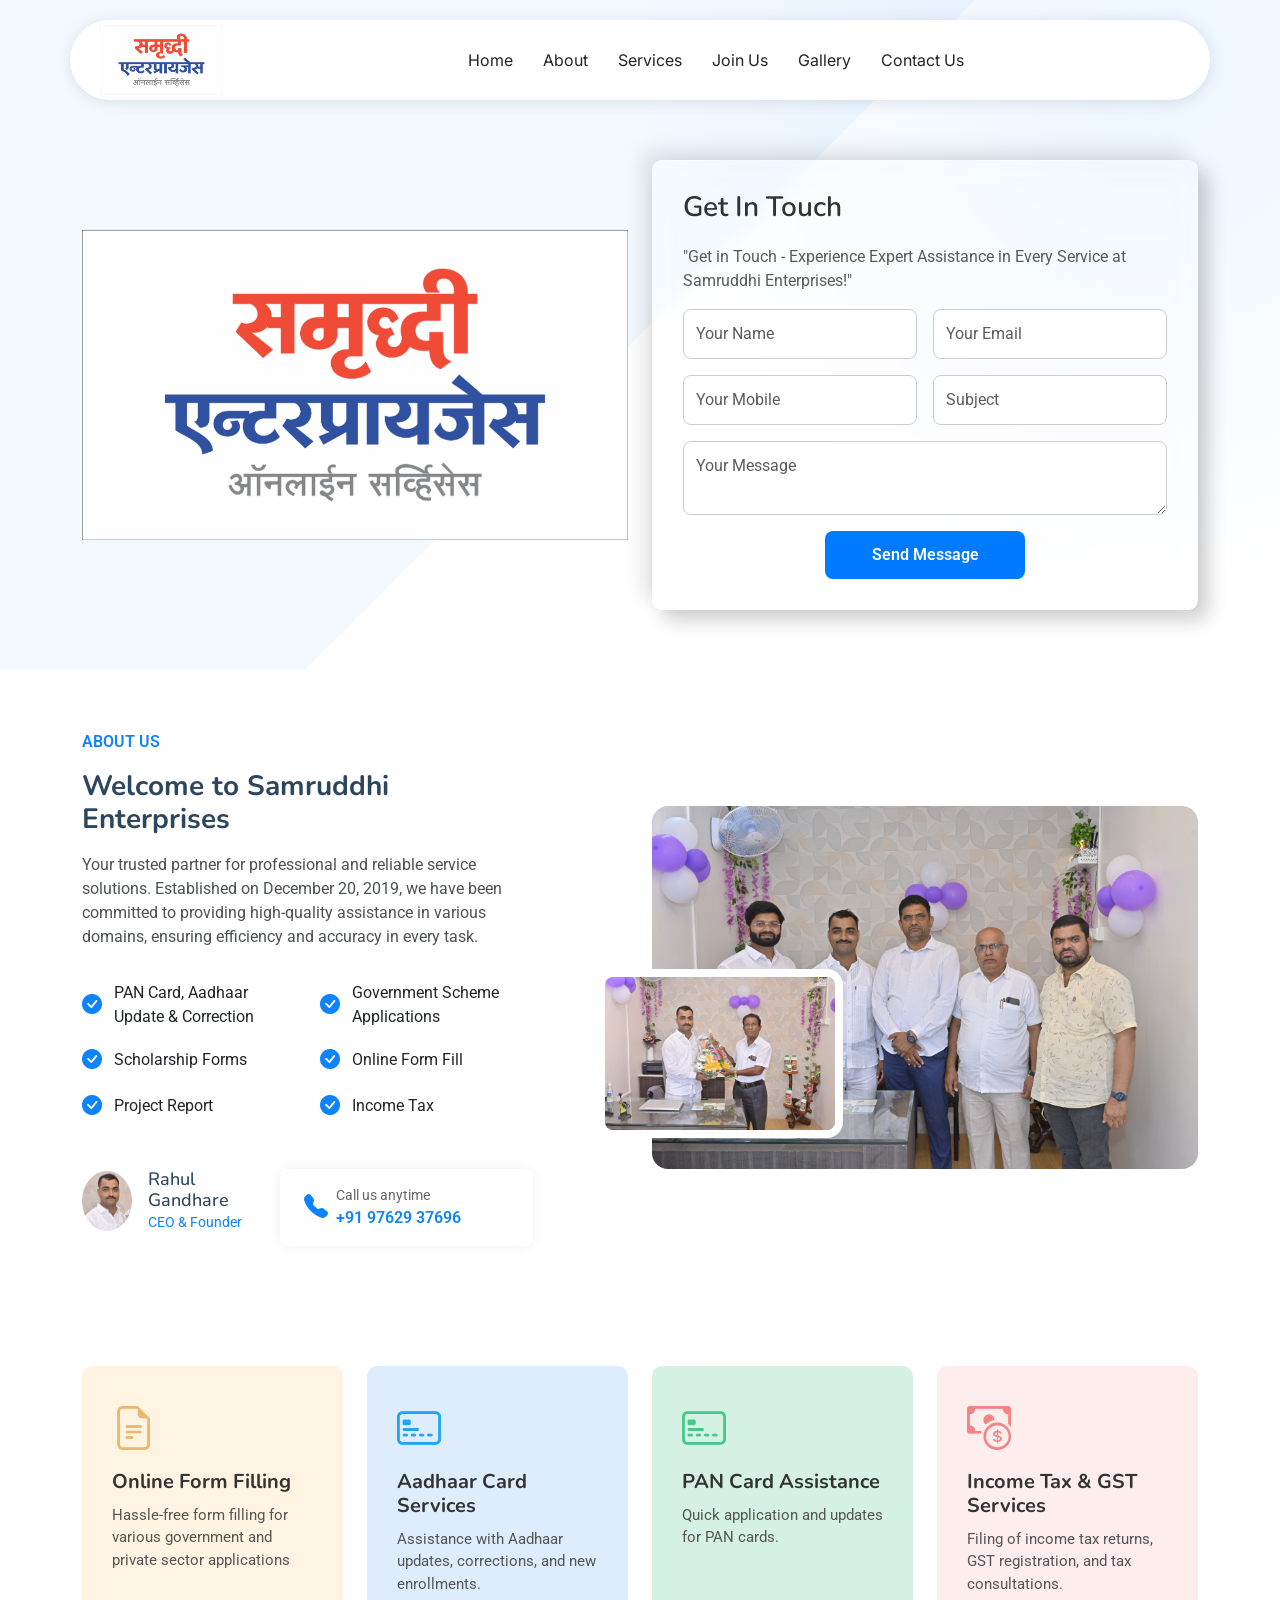
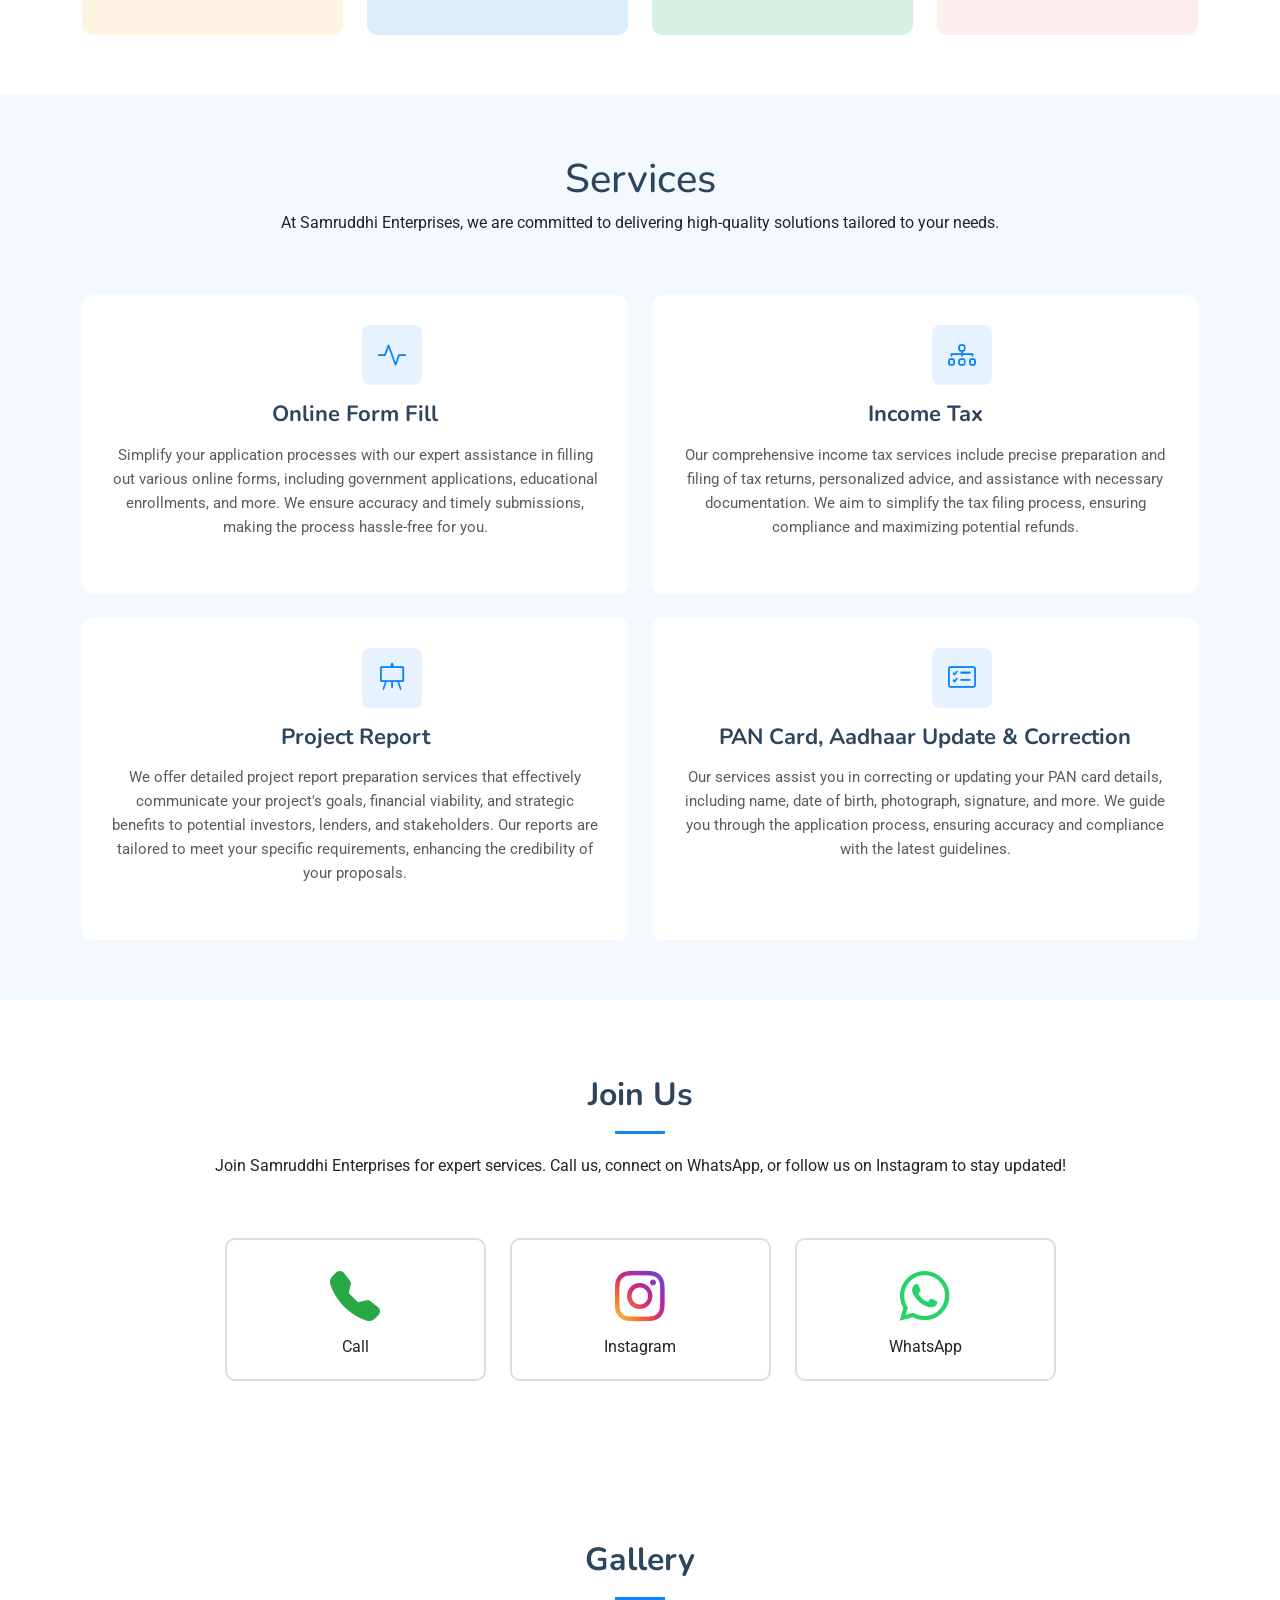
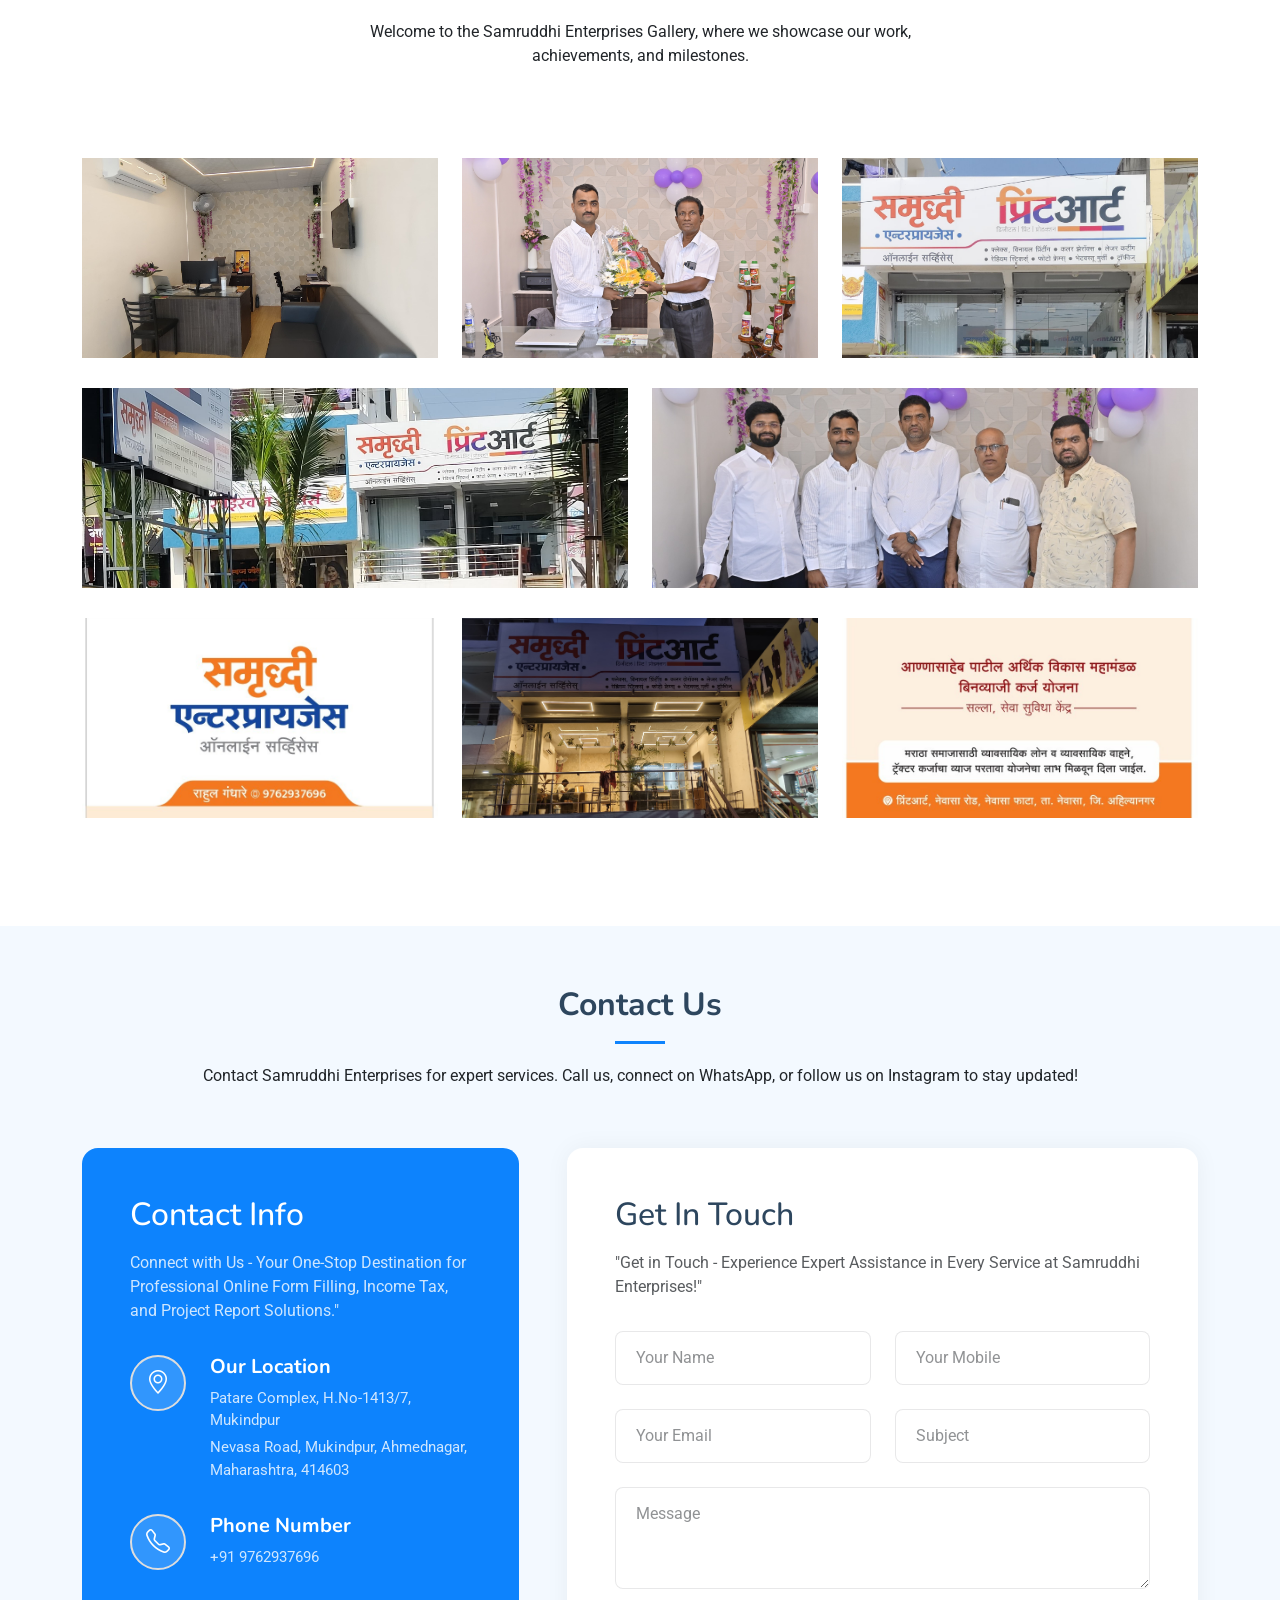
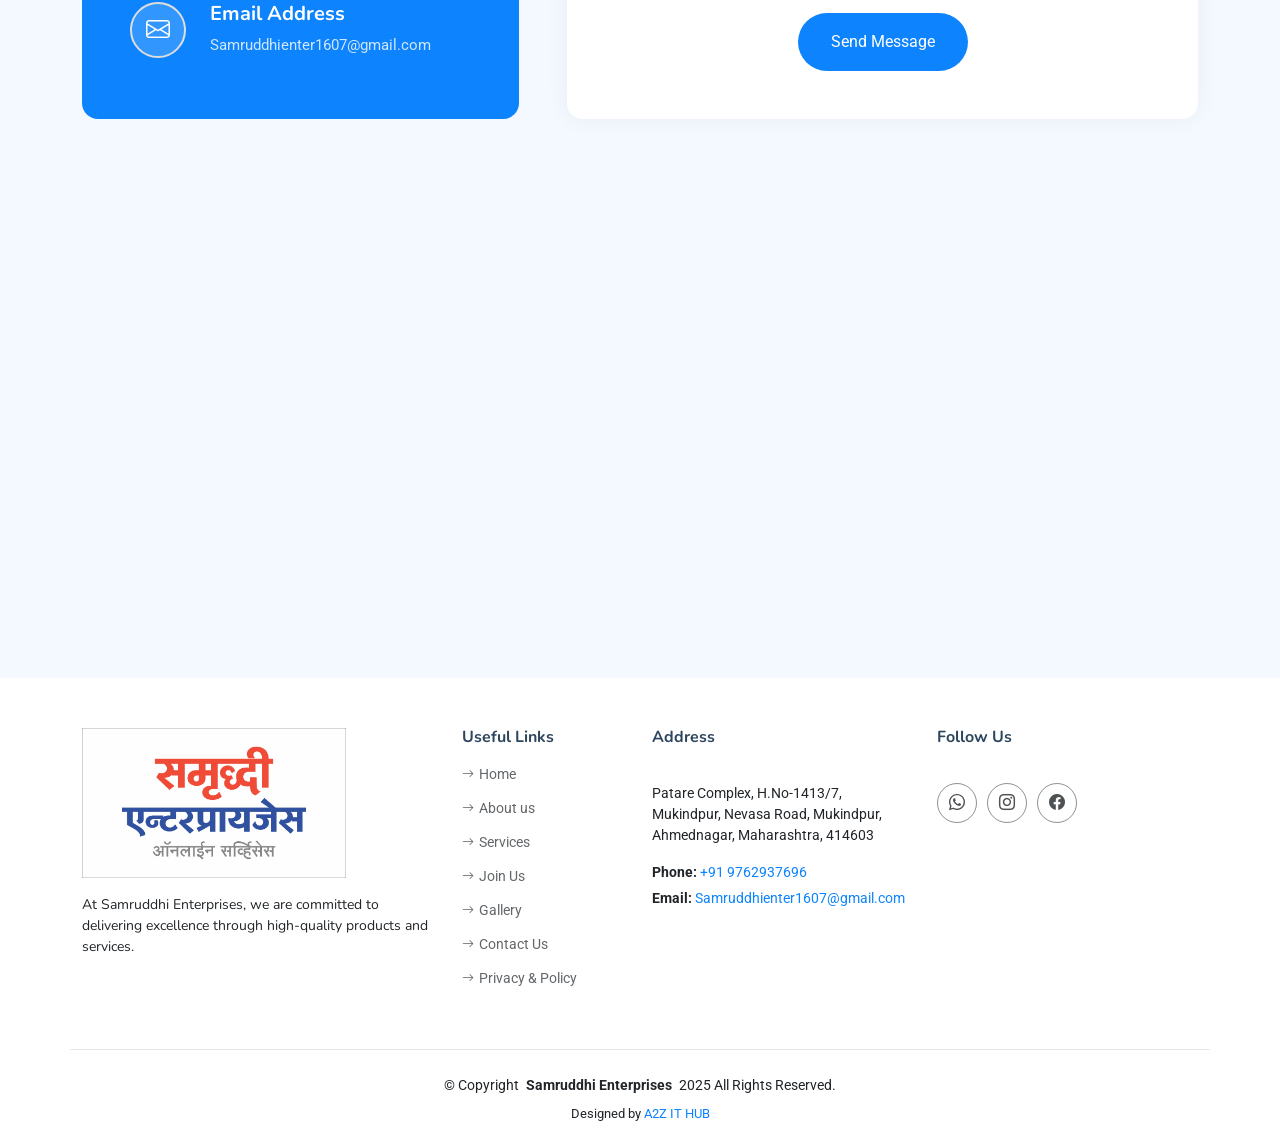
<file: index.html>
<!DOCTYPE html>
<html lang="en">
  <head>
    <meta charset="utf-8">
    <meta content="width=device-width, initial-scale=1.0" name="viewport">
    <title>Udyojak Sarathi - Online Services</title>
    
    <!-- SEO Meta Tags -->
    <meta name="description" content="Samruddhi Enterprises.">
    <meta name="keywords" content="construction, infrastructure, building materials, civil engineering, Samruddhi Enterprises, real estate development">
    <meta name="author" content="Samruddhi Enterprises">
    <meta name="robots" content="index, follow">
    <meta name="googlebot" content="index, follow">
    
    <!-- Open Graph (OG) Meta Tags for Social Sharing -->
    <meta property="og:title" content="Samruddhi Enterprises">
    <meta property="og:description" content="Samruddhi Enterprises ">
    <meta property="og:image" content="https://udyojaksarathi.com/assets/image/logo.jpg">
    <meta property="og:url" content="https://udyojaksarathi.com/">
    <meta property="og:type" content="website">
  
    <!-- Twitter Card Meta Tags -->
    <meta name="twitter:card" content="summary_large_image">
    <meta name="twitter:title" content="Samruddhi Enterprises">
    <meta name="twitter:description" content="Your trusted partner in construction and infrastructure development. Contact us today!">
    <meta name="twitter:image" content="https://udyojaksarathi.com/assets/image/logo.png">
  
    <!-- Favicons -->
    <link href="assets/image/logo-removebg.png" rel="icon">
    <link href="assets/image/logo-removebg.png" rel="apple-touch-icon">
  
    <!-- Fonts -->
    <link href="https://fonts.googleapis.com" rel="preconnect">
    <link href="https://fonts.gstatic.com" rel="preconnect" crossorigin>
    <link href="https://fonts.googleapis.com/css2?family=Roboto:ital,wght@0,100;0,300;0,400;0,500;0,700;0,900;1,100;1,300;1,400;1,500;1,700;1,900&family=Inter:wght@100;200;300;400;500;600;700;800;900&family=Nunito:ital,wght@0,200;0,300;0,400;0,500;0,600;0,700;0,800;0,900;1,200;1,300;1,400;1,500;1,600;1,700;1,800;1,900&display=swap" rel="stylesheet">
  
    <!-- Vendor CSS Files -->
    <link href="assets/vendor/bootstrap/css/bootstrap.min.css" rel="stylesheet">
    <link href="assets/vendor/bootstrap-icons/bootstrap-icons.css" rel="stylesheet">
    <link href="assets/vendor/aos/aos.css" rel="stylesheet">
    <link href="assets/vendor/glightbox/css/glightbox.min.css" rel="stylesheet">
    <link href="assets/vendor/swiper/swiper-bundle.min.css" rel="stylesheet">
  
    <!-- Main CSS File -->
    <link href="assets/css/main.css" rel="stylesheet">
  
  </head>

<body class="index-page">

  <header id="header" class="header d-flex align-items-center fixed-top">
    <div class="header-container container-fluid container-xl position-relative d-flex align-items-center justify-content-between">

      <a href="index.html" class="logo d-flex align-items-center me-auto me-xl-0">
        <!-- Uncomment the line below if you also wish to use an image logo -->
        <img src="assets/image/logo.jpg" alt="">
        <!-- <h1 class="sitename">iLanding</h1> -->
      </a>

      <nav id="navmenu" class="navmenu">
        <ul>
          <li><a href="index.html" class="active">Home</a></li>
          <li><a href="#about">About</a></li>
          <li><a href="#services">Services</a></li>
          <li><a href="#join">Join Us</a></li>
          <li><a href="#gallery">Gallery</a></li>
          <li><a href="#contact">Contact Us</a></li>
        </ul>
        <i class="mobile-nav-toggle d-xl-none bi bi-list"></i>
      </nav>

      <a class="" href="index.html#about"></a>

    </div>
  </header>

  <main class="main">

    <!-- Hero Section -->
    <section id="hero" class="hero section">

      <div class="container" data-aos="fade-up" data-aos-delay="100">

        <div class="row align-items-center">
          <div class="col-lg-6">
            <div class="hero-content" data-aos="fade-right" data-aos-delay="200">
              <img src="assets/image/logo.jpg" alt="" width="100%">
            </div>
          </div>

          <div class="col-lg-6">
            <div class="hero-form" data-aos="fade-left" data-aos-delay="300">
              <h3>Get In Touch</h3>
              <p class="text-muted">"Get in Touch - Experience Expert Assistance in Every Service at Samruddhi Enterprises!"</p>

              <form action="#" method="post" class="quick_web_contact_form">
                  <div class="row g-3">
                      <div class="col-md-6">
                          <input type="text" name="name" class="form-control" placeholder="Your Name" required>
                      </div>
                      <div class="col-md-6">
                          <input type="email" name="email" class="form-control" placeholder="Your Email" required>
                      </div>
                      <div class="col-md-6">
                          <input type="tel" name="mobile" class="form-control" placeholder="Your Mobile" required>
                      </div>
                      <div class="col-md-6">
                          <input type="text" name="subject" class="form-control" placeholder="Subject" required>
                      </div>
                      <div class="col-12">
                          <textarea name="message" rows="2" class="form-control" placeholder="Your Message" required></textarea>
                      </div>
                      <div class="col-12 text-center">
                          <button type="submit" class="btn btn-primary">Send Message</button>
                      </div>
                  </div>
              </form>

          </div>
          </div>
        </div>


      </div>

    </section><!-- /Hero Section -->

    <section id="about" class="about section">

      <div class="container" data-aos="fade-up" data-aos-delay="100">

        <div class="row gy-4 align-items-center justify-content-between">

          <div class="col-xl-5" data-aos="fade-up" data-aos-delay="200">
            <span class="about-meta">ABOUT US</span>
            <h2 class="about-title">Welcome to Samruddhi Enterprises</h2>
            <p class="about-description">Your trusted partner for professional and reliable service solutions. Established on December 20, 2019, we have been committed to providing high-quality assistance in various domains, ensuring efficiency and accuracy in every task.</p>

            <div class="row feature-list-wrapper">
              <div class="col-md-6">
                <ul class="feature-list">
                  <li><i class="bi bi-check-circle-fill"></i>  PAN Card, Aadhaar Update & Correction</li>
                  <li><i class="bi bi-check-circle-fill"></i>Scholarship Forms</li>
                  <li><i class="bi bi-check-circle-fill"></i>  Project Report</li>
                </ul>
              </div>
              <div class="col-md-6">
                <ul class="feature-list">
                  <li><i class="bi bi-check-circle-fill"></i> Government Scheme Applications</li>
                  <li><i class="bi bi-check-circle-fill"></i> Online Form Fill</li>
                  <li><i class="bi bi-check-circle-fill"></i>  Income Tax</li>                </ul>
              </div>
            </div>

            <div class="info-wrapper">
              <div class="row gy-4">
                <div class="col-lg-5">
                  <div class="profile d-flex align-items-center gap-3">
                    <img src="assets/image/img-man.jpg" alt="CEO Profile" class="profile-image">
                    <div>
                      <h4 class="profile-name">Rahul Gandhare</h4>
                      <p class="profile-position">CEO &amp; Founder</p>
                    </div>
                  </div>
                </div>
                <div class="col-lg-7">
                  <div class="contact-info d-flex align-items-center gap-2">
                    <i class="bi bi-telephone-fill"></i>
                    <div>
                      <p class="contact-label">Call us anytime</p>
                      <p class="contact-number">
                        <a href="tel:+919762937696">+91 97629 37696</a>
                    </p>
                    
                    </div>
                  </div>
                </div>
              </div>
            </div>
          </div>

          <div class="col-xl-6" data-aos="fade-up" data-aos-delay="300">
            <div class="image-wrapper">
              <div class="images position-relative" data-aos="zoom-out" data-aos-delay="400">
                <img src="assets/image/img-4.jpg" alt="Business Meeting" class="img-fluid main-image rounded-4">
                <img src="assets/image/img-3.jpg" alt="Team Discussion" class="img-class img-fluid small-image rounded-4">
              </div>
             
            </div>
          </div>
        </div>

      </div>

    </section><!-- /About Section -->

<!-- Features Cards Section -->
<section id="features-cards" class="features-cards section">

  <div class="container">

    <div class="row gy-4">

      <div class="col-xl-3 col-md-6" data-aos="zoom-in" data-aos-delay="100">
        <div class="feature-box orange">
          <i class="bi bi-file-earmark-text form-icon"></i>
          <h4>Online Form Filling</h4>
          <p>Hassle-free form filling for various government and private sector applications</p>
        </div>
      </div><!-- End Feature Borx-->

      <div class="col-xl-3 col-md-6" data-aos="zoom-in" data-aos-delay="200">
        <div class="feature-box blue">
          <i class="bi bi-credit-card-2-front pan-icon"></i>
          <h4>Aadhaar Card Services</h4>
          <p>Assistance with Aadhaar updates, corrections, and new enrollments.</p>
        </div>
      </div><!-- End Feature Borx-->

      <div class="col-xl-3 col-md-6" data-aos="zoom-in" data-aos-delay="300">
        <div class="feature-box green">
          <i class="bi bi-credit-card-2-front pan-icon"></i>
          <h4>PAN Card Assistance</h4>
          <p>Quick application and updates for PAN cards.</p>
        </div>
      </div><!-- End Feature Borx-->

      <div class="col-xl-3 col-md-6" data-aos="zoom-in" data-aos-delay="400">
        <div class="feature-box red">
          <i class="bi bi-cash-coin"></i>
          <h4>Income Tax & GST Services</h4>
          <p>Filing of income tax returns, GST registration, and tax consultations.</p>
        </div>
      </div><!-- End Feature Borx-->

    </div>

  </div>

</section><!-- /Features Cards Section -->

 


<section id="services" class="services section light-background">
  <div class="container section-title" data-aos="fade-up">
    <h1>Services</h1>
    <p>At Samruddhi Enterprises, we are committed to delivering high-quality solutions tailored to your needs.</p>
  </div>

  <div class="container" data-aos="fade-up" data-aos-delay="100">
    <div class="row g-4">
      <!-- Online Form Fill Service Card -->
      <div class="col-12 col-md-6" data-aos="fade-up" data-aos-delay="100">
        <div class="service-card text-center">
          <div class="icon mb-3">
            <i class="bi bi-activity"></i>
          </div>
          <h3>Online Form Fill</h3>
          <p>Simplify your application processes with our expert assistance in filling out various online forms, including government applications, educational enrollments, and more. We ensure accuracy and timely submissions, making the process hassle-free for you.</p>
        </div>
      </div>
  
      <!-- Income Tax Service Card -->
      <div class="col-12 col-md-6" data-aos="fade-up" data-aos-delay="200">
        <div class="service-card text-center">
          <div class="icon mb-3">
            <i class="bi bi-diagram-3"></i>
          </div>
          <h3>Income Tax</h3>
          <p>Our comprehensive income tax services include precise preparation and filing of tax returns, personalized advice, and assistance with necessary documentation. We aim to simplify the tax filing process, ensuring compliance and maximizing potential refunds.</p>
        </div>
      </div>
  
      <!-- Project Report Service Card -->
      <div class="col-12 col-md-6" data-aos="fade-up" data-aos-delay="300">
        <div class="service-card text-center">
          <div class="icon mb-3">
            <i class="bi bi-easel"></i>
          </div>
          <h3>Project Report</h3>
          <p>We offer detailed project report preparation services that effectively communicate your project's goals, financial viability, and strategic benefits to potential investors, lenders, and stakeholders. Our reports are tailored to meet your specific requirements, enhancing the credibility of your proposals.</p>
        </div>
      </div>
  
      <!-- PAN Card, Aadhaar Update & Correction Service Card -->
      <div class="col-12 col-md-6" data-aos="fade-up" data-aos-delay="400">
        <div class="service-card text-center">
          <div class="icon mb-3">
            <i class="bi bi-card-checklist"></i>
          </div>
          <h3>PAN Card, Aadhaar Update & Correction</h3>
          <p>Our services assist you in correcting or updating your PAN card details, including name, date of birth, photograph, signature, and more. We guide you through the application process, ensuring accuracy and compliance with the latest guidelines.</p>
        </div>
      </div>
    </div>
  </div>
  
  
  

</section>
    <!-- Join Us Start  -->

    <section id="join">
      <div class="container mt-3 mb-4">
          <div class="row justify-content-center">
  
              <!-- Section Title -->
              <div class="col-12 text-center section-title" data-aos="fade-up">
                  <h2>Join Us</h2>
                  <p>Join Samruddhi Enterprises for expert services. Call us, connect on WhatsApp, or follow us on Instagram to stay updated!</p>
              </div>
              
              <!-- Call Icon -->
              <div class="col-md-3 col-6 col-sm-6 col-12 mb-3">
                  <div class="icon-box">
                    <a href="tel:+919762937696" >
                      <i class="bi bi-telephone-fill icon call-icon"></i>
                  </a>
                      <div class="icon-text">Call</div>
                  </div>
              </div>
  
              <!-- Instagram Icon -->
              <div class="col-md-3 col-6 col-sm-6 col-12 mb-3">
                  <div class="icon-box">
                    <a href="https://www.instagram.com" target="_blank">
                      <i class="bi bi-instagram icon instagram-icon"></i>
                  </a>
                      <div class="icon-text">Instagram</div>
                  </div>
              </div>
  
              <!-- WhatsApp Icon -->
              <div class="col-md-3 col-6 col-sm-6 col-12 mb-3">
                  <div class="icon-box">
                    <a href="https://wa.me/9762937696" target="_blank" >
                      <i class="bi bi-whatsapp icon whatsapp-icon"></i>
                  </a>
                  
                      <div class="icon-text">WhatsApp</div>
                  </div>
              </div>
  
          </div>
      </div>
  </section>
  
    <!--End of Join Us   -->

        <!-- Welcome Area Starts -->
<section id="gallery">
  <div class="container mb-5">
    <div class="section-top-border">
        <div class="col-lg-6 offset-lg-3">
          <div class="col-12 text-center section-title" data-aos="fade-up">
            <h2>Gallery</h2>
            <p>Welcome to the Samruddhi Enterprises Gallery, where we showcase our work, achievements, and milestones.</p>
        </div>
        </div>
        <div class="row gallery-item">
            <div class="col-md-4 wow fadeInLeft" data-wow-delay="0.1s">
                <a href="assets/image/img-1.jpg" class="img-gal"><div class="single-gallery-image" style="background: url(assets/image/img-1.jpg);"></div></a>
            </div>
            <div class="col-md-4">
                <a href="assets/image/img-3.jpg" class="img-gal"><div class="single-gallery-image" style="background: url(assets/image/img-3.jpg);"></div></a>
            </div>
            <div class="col-md-4 wow fadeInRight" data-wow-delay="0.1s">
                <a href="assets/image/img-7.jpg" class="img-gal"><div class="single-gallery-image" style="background: url(assets/image/img-7.jpg);"></div></a>
            </div>
            <div class="col-md-6 wow fadeInRight" data-wow-delay="0.1s">
                <a href="assets/image/img-61.jpg" class="img-gal"><div class="single-gallery-image" style="background: url(assets/image/img-61.jpg);"></div></a>
            </div>
            <div class="col-md-6 wow fadeInLeft" data-wow-delay="0.1s">
                <a href="assets/image/img-4.jpg" class="img-gal"><div class="single-gallery-image" style="background: url(assets/image/img-4.jpg);"></div></a>
            </div>
            <div class="col-md-4">
                <a href="assets/image/img-111.jpg" class="img-gal"><div class="single-gallery-image" style="background: url(assets/image/img-111.jpg);"></div></a>
            </div>
            <div class="col-md-4 wow fadeInLeft" data-wow-delay="0.1s">
                <a href="assets/image/img-10.jpg" class="img-gal"><div class="single-gallery-image" style="background: url(assets/image/img-10.jpg);"></div></a>
            </div>
            <div class="col-md-4 wow fadeInRight" data-wow-delay="0.1s">
                <a href="assets/image/img-112.jpg" class="img-gal"><div class="single-gallery-image" style="background: url(assets/image/img-112.jpg);"></div></a>
            </div>
        </div>
    </div>
   </div> 
</section>
    <!-- Welcome Area End -->


    <!-- Contact Section -->
    <section id="contact" class="contact section light-background">

      <!-- Section Title -->
      <div class="container section-title" data-aos="fade-up">
        <h2>Contact Us</h2>
        <p>Contact Samruddhi Enterprises for expert services. Call us, connect on WhatsApp, or follow us on Instagram to stay updated!</p>
      </div><!-- End Section Title -->

      <div class="container" data-aos="fade-up" data-aos-delay="100">

        <div class="row g-4 g-lg-5">
          <div class="col-lg-5">
            <div class="info-box" data-aos="fade-up" data-aos-delay="200">
              <h3>Contact Info</h3>
              <p>Connect with Us - Your One-Stop Destination for Professional Online Form Filling, Income Tax, and Project Report Solutions."</p>

              <div class="info-item" data-aos="fade-up" data-aos-delay="300">
                <div class="icon-box">
                  <i class="bi bi-geo-alt"></i>
                </div>
                <div class="content">
                  <h4>Our Location</h4>
                  <p>Patare Complex, H.No-1413/7, Mukindpur</p>
                  <p> Nevasa Road, Mukindpur, Ahmednagar, Maharashtra, 414603</p>
                </div>
              </div>

              <div class="info-item" data-aos="fade-up" data-aos-delay="400">
                <div class="icon-box">
                  <i class="bi bi-telephone"></i>
                </div>
                <div class="content">
                  <h4>Phone Number</h4>
                  <p><a href="tel:+919762937696" target="_blank"> +91 9762937696</a></p>
                </div>
              </div>

              <div class="info-item" data-aos="fade-up" data-aos-delay="500">
                <div class="icon-box">
                  <i class="bi bi-envelope"></i>
                </div>
                <div class="content">
                  <h4>Email Address</h4>
                  <p><a href="mailto:Samruddhienter1607@gmail.com" target="_blank"> Samruddhienter1607@gmail.com</a></p>
                </div>
              </div>
            </div>
          </div>

          <div class="col-lg-7">
            <div class="contact-form" data-aos="fade-up" data-aos-delay="300">
              <h3>Get In Touch</h3>
              <p>"Get in Touch - Experience Expert Assistance in Every Service at Samruddhi Enterprises!"</p>

              <form action="" method="post"  data-aos="fade-up" data-aos-delay="200" class="quick_web_contact_form">
                <div class="row gy-4">

                  <div class="col-md-6">
                    <input type="text" name="name" class="form-control" placeholder="Your Name" required="">
                  </div>

                  <div class="col-md-6 ">
                    <input type="number" class="form-control" name="mobile" placeholder="Your Mobile" required="">
                  </div>

                  <div class="col-md-6">
                    <input type="email" class="form-control" name="email" placeholder="Your Email" required="">
                  </div>

                  <div class="col-md-6">
                    <input type="text" class="form-control" name="subject" placeholder="Subject" required="">
                  </div>

                  <div class="col-12">
                    <textarea class="form-control" name="message" rows="3" placeholder="Message" required=""></textarea>
                  </div>

                  <div class="col-12 text-center">

                    <button type="submit" class="btn">Send Message</button>
                  </div>

                </div>
              </form>

            </div>
          </div>


          <div class="col-12">
            <div class="rounded">
                <iframe class="rounded-top w-100" 
                style="height: 450px; margin-bottom: -6px;"  src="https://www.google.com/maps/embed?pb=!1m14!1m8!1m3!1d893.5829468350767!2d74.9558412!3d19.5247387!3m2!1i1024!2i768!4f13.1!3m3!1m2!1s0x3bdc838f93d863f7%3A0x2a14089cd177b7e1!2sSukruti%20Nrityangan!5e1!3m2!1smr!2sin!4v1741687148514!5m2!1smr!2sin"allowfullscreen="" loading="lazy" referrerpolicy="no-referrer-when-downgrade"></iframe>
            </div>
           
        </div>


        </div>

      </div>

    </section><!-- /Contact Section -->


  </main>

  <footer id="footer" class="footer">

    <div class="container footer-top">
      <div class="row gy-4">
        <div class="col-lg-4 col-md-6 footer-about">
          <a href="index.html" class="logo-f d-flex align-items-center">
            <!-- <span class="sitename">iLanding</span> -->
        <img src="assets/image/logo.jpg" alt="">
          </a>
          <div class="footer-contact pt-3">
            <p>At Samruddhi Enterprises, we are committed to delivering excellence through high-quality products and services.</p>
          </div>
        </div>

        <div class="col-lg-2 col-md-6 footer-links">
          <h4>Useful Links</h4>
          <ul>
            <li><a href="index.html"><i class="bi bi-arrow-right"></i> Home</a></li>
            <li><a href="#about"><i class="bi bi-arrow-right"></i> About us</a></li>
            <li><a href="#service"><i class="bi bi-arrow-right"></i> Services</a></li>
            <li><a href="#join"><i class="bi bi-arrow-right"></i> Join Us</a></li>
            <li><a href="#gallery"><i class="bi bi-arrow-right"></i> Gallery</a></li>
            <li><a href="#contact"><i class="bi bi-arrow-right"></i> Contact Us</a></li>
            <li><a href="privacy.html"><i class="bi bi-arrow-right"></i> Privacy & Policy</a></li>
          </ul>
        </div>

        <div class="col-lg-3 col-md-6 footer-links">
          <h4>Address</h4>
          <div class="footer-contact pt-3">
            <p>Patare Complex, H.No-1413/7, Mukindpur, Nevasa Road, Mukindpur, Ahmednagar, Maharashtra, 414603</p>
            <p class="mt-3"><strong>Phone: </strong> <span><a href="tel:+919762937696"> +91 9762937696</a></span></p>
            <p><strong>Email:</strong> <span><a href="mailto:Samruddhienter1607@gmail.com"> Samruddhienter1607@gmail.com</a></span></p>
          </div>
        </div>

        <div class="col-lg-3 col-md-3 footer-links">
          <h4>Follow Us</h4>
          <div class="social-links d-flex mt-4">
            <a href="https://wa.me/9762937696" target="_blank"><i class="bi bi-whatsapp"></i></a>
            <a href="https://instagram.com" target="_blank"><i class="bi bi-instagram"></i></a>
            <a href="https://facebook.com" target="_blank"><i class="bi bi-facebook"></i></a>
          </div>
        </div>

      </div>
    </div>

    <div class="container copyright text-center mt-4">
      <p>© <span>Copyright</span> <strong class="px-1 sitename">Samruddhi Enterprises</strong> <span>2025 All Rights Reserved.</span></p>
      <div class="credits">
        <!-- All the links in the footer should remain intact. -->
        <!-- You can delete the links only if you've purchased the pro version. -->
        <!-- Licensing information: https://bootstrapmade.com/license/ -->
        <!-- Purchase the pro version with working PHP/AJAX contact form: [buy-url] -->
        Designed by <a href="https://a2zithub.org/" target="_blank">A2Z IT HUB</a>
      </div>
    </div>

  </footer>

  <!-- Scroll Top -->
  <a href="#" id="scroll-top" class="scroll-top d-flex align-items-center justify-content-center"><i class="bi bi-arrow-up-short"></i></a>

  <!-- Vendor JS Files -->
  <script src="https://a2zithub.org/a2pro/assets/js/quickWeb.js"></script>

  <script src="assets/vendor/bootstrap/js/bootstrap.bundle.min.js"></script>
  <script src="assets/vendor/php-email-form/validate.js"></script>
  <script src="assets/vendor/aos/aos.js"></script>
  <script src="assets/vendor/glightbox/js/glightbox.min.js"></script>
  <script src="assets/vendor/swiper/swiper-bundle.min.js"></script>
  <script src="assets/vendor/purecounter/purecounter_vanilla.js"></script>

  <!-- Main JS File -->
  <script src="assets/js/main.js"></script>

</body>

</html>
</file>
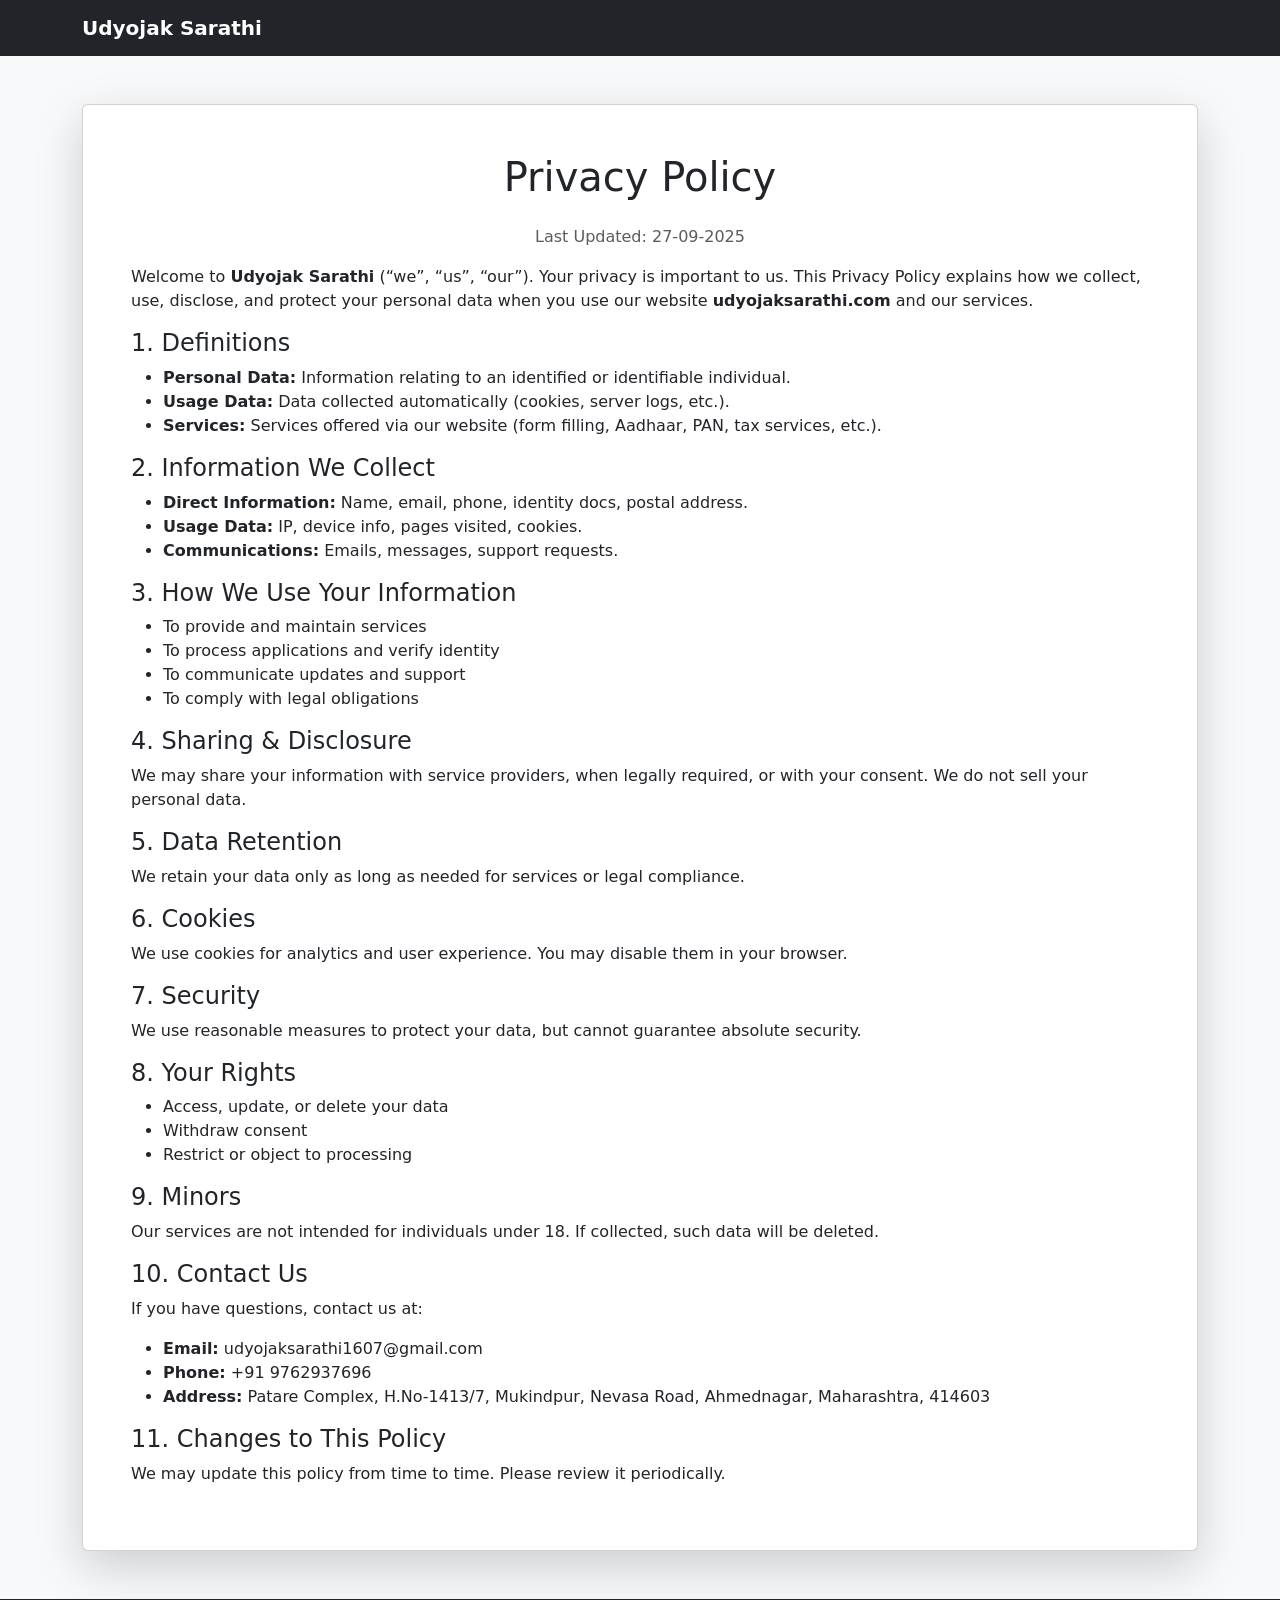
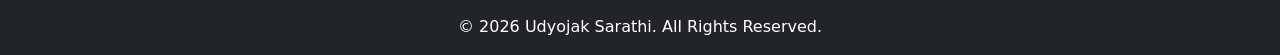
<file: privacy.html>
<!DOCTYPE html>
<html lang="en">
<head>
  <meta charset="UTF-8">
  <meta name="viewport" content="width=device-width, initial-scale=1.0">
  <title>Privacy Policy - Udyojak Sarathi</title>
  <!-- Bootstrap CSS -->
  <link href="https://cdn.jsdelivr.net/npm/bootstrap@5.3.2/dist/css/bootstrap.min.css" rel="stylesheet">
</head>
<body class="bg-light">

  <!-- Header -->
  <nav class="navbar navbar-expand-lg navbar-dark bg-dark">
    <div class="container">
      <a class="navbar-brand fw-bold" href="#">Udyojak Sarathi</a>
    </div>
  </nav>

  <!-- Main Content -->
  <div class="container my-5">
    <div class="card shadow-lg">
      <div class="card-body p-5">
        <h1 class="text-center mb-4">Privacy Policy</h1>
        <p class="text-muted text-center">Last Updated: 27-09-2025</p>

        <p>Welcome to <strong>Udyojak Sarathi</strong> (“we”, “us”, “our”). Your privacy is important to us. This Privacy Policy explains how we collect, use, disclose, and protect your personal data when you use our website <strong>udyojaksarathi.com</strong> and our services.</p>

        <h4>1. Definitions</h4>
        <ul>
          <li><strong>Personal Data:</strong> Information relating to an identified or identifiable individual.</li>
          <li><strong>Usage Data:</strong> Data collected automatically (cookies, server logs, etc.).</li>
          <li><strong>Services:</strong> Services offered via our website (form filling, Aadhaar, PAN, tax services, etc.).</li>
        </ul>

        <h4>2. Information We Collect</h4>
        <ul>
          <li><strong>Direct Information:</strong> Name, email, phone, identity docs, postal address.</li>
          <li><strong>Usage Data:</strong> IP, device info, pages visited, cookies.</li>
          <li><strong>Communications:</strong> Emails, messages, support requests.</li>
        </ul>

        <h4>3. How We Use Your Information</h4>
        <ul>
          <li>To provide and maintain services</li>
          <li>To process applications and verify identity</li>
          <li>To communicate updates and support</li>
          <li>To comply with legal obligations</li>
        </ul>

        <h4>4. Sharing & Disclosure</h4>
        <p>We may share your information with service providers, when legally required, or with your consent. We do not sell your personal data.</p>

        <h4>5. Data Retention</h4>
        <p>We retain your data only as long as needed for services or legal compliance.</p>

        <h4>6. Cookies</h4>
        <p>We use cookies for analytics and user experience. You may disable them in your browser.</p>

        <h4>7. Security</h4>
        <p>We use reasonable measures to protect your data, but cannot guarantee absolute security.</p>

        <h4>8. Your Rights</h4>
        <ul>
          <li>Access, update, or delete your data</li>
          <li>Withdraw consent</li>
          <li>Restrict or object to processing</li>
        </ul>

        <h4>9. Minors</h4>
        <p>Our services are not intended for individuals under 18. If collected, such data will be deleted.</p>

        <h4>10. Contact Us</h4>
        <p>If you have questions, contact us at:</p>
        <ul>
          <li><strong>Email:</strong> udyojaksarathi1607@gmail.com</li>
          <li><strong>Phone:</strong> +91 9762937696</li>
          <li><strong>Address:</strong> Patare Complex, H.No-1413/7, Mukindpur, Nevasa Road, Ahmednagar, Maharashtra, 414603</li>
        </ul>

        <h4>11. Changes to This Policy</h4>
        <p>We may update this policy from time to time. Please review it periodically.</p>
      </div>
    </div>
  </div>

  <!-- Footer -->
  <footer class="bg-dark text-white text-center py-3">
    <p class="mb-0">&copy; <span id="year"></span> Udyojak Sarathi. All Rights Reserved.</p>
  </footer>

  <script>
    document.getElementById("year").textContent = new Date().getFullYear();
  </script>
  <!-- Bootstrap JS -->
  <script src="https://cdn.jsdelivr.net/npm/bootstrap@5.3.2/dist/js/bootstrap.bundle.min.js"></script>
</body>
</html>
</file>
<file: assets/css/main.css>
/**
* Template Name: iLanding
* Template URL: https://bootstrapmade.com/ilanding-bootstrap-landing-page-template/
* Updated: Nov 12 2024 with Bootstrap v5.3.3
* Author: BootstrapMade.com
* License: https://bootstrapmade.com/license/
*/

/*--------------------------------------------------------------
# Font & Color Variables
# Help: https://bootstrapmade.com/color-system/
--------------------------------------------------------------*/
/* Fonts */
:root {
  --default-font: "Roboto",  system-ui, -apple-system, "Segoe UI", Roboto, "Helvetica Neue", Arial, "Noto Sans", "Liberation Sans", sans-serif, "Apple Color Emoji", "Segoe UI Emoji", "Segoe UI Symbol", "Noto Color Emoji";
  --heading-font: "Nunito",  sans-serif;
  --nav-font: "Inter",  sans-serif;
}

/* Global Colors - The following color variables are used throughout the website. Updating them here will change the color scheme of the entire website */
:root { 
  --background-color: #ffffff; /* Background color for the entire website, including individual sections */
  --default-color: #212529; /* Default color used for the majority of the text content across the entire website */
  --heading-color: #2d465e; /* Color for headings, subheadings and title throughout the website */
  --accent-color: #0d83fd; /* Accent color that represents your brand on the website. It's used for buttons, links, and other elements that need to stand out */
  --surface-color: #ffffff; /* The surface color is used as a background of boxed elements within sections, such as cards, icon boxes, or other elements that require a visual separation from the global background. */
  --contrast-color: #ffffff; /* Contrast color for text, ensuring readability against backgrounds of accent, heading, or default colors. */
}

/* Nav Menu Colors - The following color variables are used specifically for the navigation menu. They are separate from the global colors to allow for more customization options */
:root {
  --nav-color: #212529;  /* The default color of the main navmenu links */
  --nav-hover-color: #0d83fd; /* Applied to main navmenu links when they are hovered over or active */
  --nav-mobile-background-color: #ffffff; /* Used as the background color for mobile navigation menu */
  --nav-dropdown-background-color: #ffffff; /* Used as the background color for dropdown items that appear when hovering over primary navigation items */
  --nav-dropdown-color: #212529; /* Used for navigation links of the dropdown items in the navigation menu. */
  --nav-dropdown-hover-color: #0d83fd; /* Similar to --nav-hover-color, this color is applied to dropdown navigation links when they are hovered over. */
}

/* Color Presets - These classes override global colors when applied to any section or element, providing reuse of the sam color scheme. */

.light-background {
  --background-color: #f3f9ff;
  --surface-color: #ffffff;
}

.dark-background {
  --background-color: #0d83fd;
  --default-color: #ffffff;
  --heading-color: #ffffff;
  --surface-color: #409dfd;
  --contrast-color: #ffffff;
}

/* Smooth scroll */
:root {
  scroll-behavior: smooth;
}
.img-class{
  margin-top: 90px;
}

/*--------------------------------------------------------------
# General Styling & Shared Classes
--------------------------------------------------------------*/
body {
  color: var(--default-color);
  background-color: var(--background-color);
  font-family: var(--default-font);
}

a {
  color: var(--accent-color);
  text-decoration: none;
  transition: 0.3s;
}

a:hover {
  color: color-mix(in srgb, var(--accent-color), transparent 25%);
  text-decoration: none;
}

h1,
h2,
h3,
h4,
h5,
h6 {
  color: var(--heading-color);
  font-family: var(--heading-font);
}

/* PHP Email Form Messages
------------------------------*/
.php-email-form .error-message {
  display: none;
  background: #df1529;
  color: #ffffff;
  text-align: left;
  padding: 15px;
  margin-bottom: 24px;
  font-weight: 600;
}

.php-email-form .sent-message {
  display: none;
  color: #ffffff;
  background: #059652;
  text-align: center;
  padding: 15px;
  margin-bottom: 24px;
  font-weight: 600;
}

.php-email-form .loading {
  display: none;
  background: var(--surface-color);
  text-align: center;
  padding: 15px;
  margin-bottom: 24px;
}

.php-email-form .loading:before {
  content: "";
  display: inline-block;
  border-radius: 50%;
  width: 24px;
  height: 24px;
  margin: 0 10px -6px 0;
  border: 3px solid var(--accent-color);
  border-top-color: var(--surface-color);
  animation: php-email-form-loading 1s linear infinite;
}

@keyframes php-email-form-loading {
  0% {
    transform: rotate(0deg);
  }

  100% {
    transform: rotate(360deg);
  }
}

/*--------------------------------------------------------------
# Global Header
--------------------------------------------------------------*/
.header {
  --background-color: rgba(255, 255, 255, 0);
  color: var(--default-color);
  background-color: var(--background-color);
  padding: 20px 0;
  transition: all 0.5s;
  z-index: 997;
}

.header .header-container {
  background: var(--surface-color);
  border-radius: 50px;
  padding: 5px 25px;
  box-shadow: 0px 2px 15px rgba(0, 0, 0, 0.1);
}

.scrolled .header .header-container {
  background: color-mix(in srgb, var(--surface-color), transparent 5%);
}

.header .logo {
  line-height: 1;
  padding-left: 5px;
}

.header .logo img {
  max-height: 70px;
  margin-right: 8px;
  /* margin-left: 20px; */
}
.logo-f img {
  max-height: 150px;
  margin-right: 8px;
  /* margin-left: 20px; */
}

.header .logo h1 {
  font-size: 24px;
  margin: 0;
  font-weight: 500;
  color: var(--heading-color);
}

.header .btn-getstarted,
.header .btn-getstarted:focus {
  color: var(--contrast-color);
  background: var(--accent-color);
  font-size: 14px;
  padding: 8px 20px;
  margin: 0 0 0 30px;
  border-radius: 50px;
  transition: 0.3s;
}

.header .btn-getstarted:hover,
.header .btn-getstarted:focus:hover {
  color: var(--contrast-color);
  background: color-mix(in srgb, var(--accent-color), transparent 15%);
}

@media (max-width: 1200px) {
  .header {
    padding-top: 10px;
  }

  .header .header-container {
    margin-left: 10px;
    margin-right: 10px;
    padding: 10px 5px 10px 15px;
  }

  .header .logo {
    order: 1;
  }

  .header .btn-getstarted {
    order: 2;
    margin: 0 10px 0 0;
    padding: 6px 15px;
  }

  .header .navmenu {
    order: 3;
  }
}

/*--------------------------------------------------------------
# Navigation Menu






--------------------------------------------------------------*/
/* Navmenu - Desktop */
@media (min-width: 1200px) {
  .navmenu {
    padding: 0;
  }

  .navmenu ul {
    margin: 0;
    padding: 0;
    display: flex;
    list-style: none;
    align-items: center;
  }

  .navmenu li {
    position: relative;
  }

  .navmenu a,
  .navmenu a:focus {
    color: var(--nav-color);
    padding: 18px 15px;
    font-size: 16px;
    font-family: var(--nav-font);
    font-weight: 400;
    display: flex;
    align-items: center;
    justify-content: space-between;
    white-space: nowrap;
    transition: 0.3s;
  }

  .navmenu a i,
  .navmenu a:focus i {
    font-size: 12px;
    line-height: 0;
    margin-left: 5px;
    transition: 0.3s;
  }

  .navmenu li:last-child a {
    padding-right: 0;
  }

  .navmenu li:hover>a,
  .navmenu .active,
  .navmenu .active:focus {
    color: var(--nav-hover-color);
  }

  .navmenu .dropdown ul {
    margin: 0;
    padding: 10px 0;
    background: var(--nav-dropdown-background-color);
    display: block;
    position: absolute;
    visibility: hidden;
    left: 14px;
    top: 130%;
    opacity: 0;
    transition: 0.3s;
    border-radius: 4px;
    z-index: 99;
    box-shadow: 0px 0px 30px rgba(0, 0, 0, 0.1);
  }

  .navmenu .dropdown ul li {
    min-width: 200px;
  }

  .navmenu .dropdown ul a {
    padding: 10px 20px;
    font-size: 15px;
    text-transform: none;
    color: var(--nav-dropdown-color);
  }

  .navmenu .dropdown ul a i {
    font-size: 12px;
  }

  .navmenu .dropdown ul a:hover,
  .navmenu .dropdown ul .active:hover,
  .navmenu .dropdown ul li:hover>a {
    color: var(--nav-dropdown-hover-color);
  }

  .navmenu .dropdown:hover>ul {
    opacity: 1;
    top: 100%;
    visibility: visible;
  }

  .navmenu .dropdown .dropdown ul {
    top: 0;
    left: -90%;
    visibility: hidden;
  }

  .navmenu .dropdown .dropdown:hover>ul {
    opacity: 1;
    top: 0;
    left: -100%;
    visibility: visible;
  }
}

/* Navmenu - Mobile */
@media (max-width: 1199px) {
  .mobile-nav-toggle {
    color: var(--nav-color);
    font-size: 28px;
    line-height: 0;
    margin-right: 10px;
    cursor: pointer;
    transition: color 0.3s;
  }

  .navmenu {
    padding: 0;
    z-index: 9997;
  }

  .navmenu ul {
    display: none;
    list-style: none;
    position: absolute;
    inset: 60px 20px 20px 20px;
    padding: 10px 0;
    margin: 0;
    border-radius: 6px;
    background-color: var(--nav-mobile-background-color);
    overflow-y: auto;
    transition: 0.3s;
    z-index: 9998;
    box-shadow: 0px 0px 30px rgba(0, 0, 0, 0.1);
  }

  .navmenu a,
  .navmenu a:focus {
    color: var(--nav-dropdown-color);
    padding: 10px 20px;
    font-family: var(--nav-font);
    font-size: 17px;
    font-weight: 500;
    display: flex;
    align-items: center;
    justify-content: space-between;
    white-space: nowrap;
    transition: 0.3s;
  }

  .navmenu a i,
  .navmenu a:focus i {
    font-size: 12px;
    line-height: 0;
    margin-left: 5px;
    width: 30px;
    height: 30px;
    display: flex;
    align-items: center;
    justify-content: center;
    border-radius: 50%;
    transition: 0.3s;
    background-color: color-mix(in srgb, var(--accent-color), transparent 90%);
  }

  .navmenu a i:hover,
  .navmenu a:focus i:hover {
    background-color: var(--accent-color);
    color: var(--contrast-color);
  }

  .navmenu a:hover,
  .navmenu .active,
  .navmenu .active:focus {
    color: var(--nav-dropdown-hover-color);
  }

  .navmenu .active i,
  .navmenu .active:focus i {
    background-color: var(--accent-color);
    color: var(--contrast-color);
    transform: rotate(180deg);
  }

  .navmenu .dropdown ul {
    position: static;
    display: none;
    z-index: 99;
    padding: 10px 0;
    margin: 10px 20px;
    background-color: var(--nav-dropdown-background-color);
    border: 1px solid color-mix(in srgb, var(--default-color), transparent 90%);
    box-shadow: none;
    transition: all 0.5s ease-in-out;
  }

  .navmenu .dropdown ul ul {
    background-color: rgba(33, 37, 41, 0.1);
  }

  .navmenu .dropdown>.dropdown-active {
    display: block;
    background-color: rgba(33, 37, 41, 0.03);
  }

  .mobile-nav-active {
    overflow: hidden;
  }

  .mobile-nav-active .mobile-nav-toggle {
    color: #fff;
    position: absolute;
    font-size: 32px;
    top: 15px;
    right: 15px;
    margin-right: 0;
    z-index: 9999;
  }

  .mobile-nav-active .navmenu {
    position: fixed;
    overflow: hidden;
    inset: 0;
    background: rgba(33, 37, 41, 0.8);
    transition: 0.3s;
  }

  .mobile-nav-active .navmenu>ul {
    display: block;
  }
}

/*--------------------------------------------------------------
# Global Footer
--------------------------------------------------------------*/
.footer {
  color: var(--default-color);
  background-color: var(--background-color);
  font-size: 14px;
  position: relative;
}

.footer .footer-top {
  padding-top: 50px;
}

.footer .footer-about .logo {
  line-height: 1;
  margin-bottom: 25px;
}

.footer .footer-about .logo img {
  max-height: 40px;
  margin-right: 6px;
}

.footer .footer-about .logo span {
  color: var(--heading-color);
  font-family: var(--heading-font);
  font-size: 26px;
  font-weight: 700;
  letter-spacing: 1px;
}

.footer .footer-about p {
  font-size: 14px;
  font-family: var(--heading-font);
}

.footer .social-links a {
  display: flex;
  align-items: center;
  justify-content: center;
  width: 40px;
  height: 40px;
  border-radius: 50%;
  border: 1px solid color-mix(in srgb, var(--default-color), transparent 50%);
  font-size: 16px;
  color: color-mix(in srgb, var(--default-color), transparent 20%);
  margin-right: 10px;
  transition: 0.3s;
}

.footer .social-links a:hover {
  color: var(--accent-color);
  border-color: var(--accent-color);
}

.footer h4 {
  font-size: 16px;
  font-weight: bold;
  position: relative;
  padding-bottom: 12px;
}

.footer .footer-links {
  margin-bottom: 30px;
}

.footer .footer-links ul {
  list-style: none;
  padding: 0;
  margin: 0;
}

.footer .footer-links ul i {
  padding-right: 2px;
  font-size: 12px;
  line-height: 0;
}

.footer .footer-links ul li {
  padding: 10px 0;
  display: flex;
  align-items: center;
}

.footer .footer-links ul li:first-child {
  padding-top: 0;
}

.footer .footer-links ul a {
  color: color-mix(in srgb, var(--default-color), transparent 30%);
  display: inline-block;
  line-height: 1;
}

.footer .footer-links ul a:hover {
  color: var(--accent-color);
}

.footer .footer-contact p {
  margin-bottom: 5px;
}

.footer .copyright {
  padding: 25px 0;
  border-top: 1px solid color-mix(in srgb, var(--default-color), transparent 90%);
}

.footer .copyright p {
  margin-bottom: 0;
}

.footer .credits {
  margin-top: 8px;
  font-size: 13px;
}

/*--------------------------------------------------------------
# Scroll Top Button
--------------------------------------------------------------*/
.scroll-top {
  position: fixed;
  visibility: hidden;
  opacity: 0;
  right: 15px;
  bottom: -15px;
  z-index: 99999;
  background-color: var(--accent-color);
  width: 44px;
  height: 44px;
  border-radius: 50px;
  transition: all 0.4s;
}

.scroll-top i {
  font-size: 24px;
  color: var(--contrast-color);
  line-height: 0;
}

.scroll-top:hover {
  background-color: color-mix(in srgb, var(--accent-color), transparent 20%);
  color: var(--contrast-color);
}

.scroll-top.active {
  visibility: visible;
  opacity: 1;
  bottom: 15px;
}

/*--------------------------------------------------------------
# Disable aos animation delay on mobile devices
--------------------------------------------------------------*/
@media screen and (max-width: 768px) {
  [data-aos-delay] {
    transition-delay: 0 !important;
  }
}

/*--------------------------------------------------------------
# Global Page Titles & Breadcrumbs
--------------------------------------------------------------*/
.page-title {
  color: var(--default-color);
  background-color: var(--background-color);
  padding: 170px 0 80px 0;
  text-align: center;
  position: relative;
}

.page-title h1 {
  font-size: 42px;
  font-weight: 700;
  margin-bottom: 10px;
}

.page-title .breadcrumbs ol {
  display: flex;
  flex-wrap: wrap;
  list-style: none;
  justify-content: center;
  padding: 0;
  margin: 0;
  font-size: 16px;
  font-weight: 400;
}

.page-title .breadcrumbs ol li+li {
  padding-left: 10px;
}

.page-title .breadcrumbs ol li+li::before {
  content: "/";
  display: inline-block;
  padding-right: 10px;
  color: color-mix(in srgb, var(--default-color), transparent 70%);
}

/*--------------------------------------------------------------
# Global Sections
--------------------------------------------------------------*/
section,
.section {
  color: var(--default-color);
  background-color: var(--background-color);
  padding: 60px 0;
  scroll-margin-top: 90px;
  overflow: clip;
}

@media (max-width: 1199px) {

  section,
  .section {
    scroll-margin-top: 66px;
  }
}

/*--------------------------------------------------------------
# Global Section Titles
--------------------------------------------------------------*/
.section-title {
  text-align: center;
  padding-bottom: 60px;
  position: relative;
}

.section-title h2 {
  font-size: 32px;
  font-weight: 700;
  margin-bottom: 20px;
  padding-bottom: 20px;
  position: relative;
}

.section-title h2:after {
  content: "";
  position: absolute;
  display: block;
  width: 50px;
  height: 3px;
  background: var(--accent-color);
  left: 0;
  right: 0;
  bottom: 0;
  margin: auto;
}

.section-title p {
  margin-bottom: 0;
}

/*--------------------------------------------------------------
# Hero Section
--------------------------------------------------------------*/
.hero {
  position: relative;
  padding-top: 160px;
  background: linear-gradient(135deg, color-mix(in srgb, var(--accent-color), transparent 95%) 50%, color-mix(in srgb, var(--accent-color), transparent 98%) 25%, transparent 50%);
}

.hero::before {
  content: "";
  position: absolute;
  top: 0;
  left: 0;
  width: 100%;
  height: 100%;
  background: radial-gradient(circle at 90% 10%, color-mix(in srgb, var(--accent-color), transparent 92%), transparent 40%);
  pointer-events: none;
}

.hero .hero-content {
  position: relative;
  z-index: 1;
}

.hero .hero-content h1 {
  font-size: 3.5rem;
  font-weight: 700;
  line-height: 1.2;
  margin-bottom: 1.5rem;
}

.hero .hero-content h1 .accent-text {
  color: var(--accent-color);
}

@media (max-width: 992px) {
  .hero .hero-content {
    text-align: center;
    margin-bottom: 3rem;
  }

  .hero .hero-content h1 {
    font-size: 2.5rem;
  }

  .hero .hero-content .hero-buttons {
    justify-content: center;
  }
}

@media (max-width: 575px) {
  .hero .hero-content h1 {
    font-size: 2rem;
  }
}

.hero .company-badge {
  display: inline-flex;
  align-items: center;
  padding: 0.5rem 1rem;
  background-color: color-mix(in srgb, var(--accent-color), transparent 92%);
  border-radius: 50px;
  color: var(--accent-color);
  font-weight: 500;
}

.hero .company-badge i {
  font-size: 1.25rem;
}

.hero .btn-primary {
  background-color: var(--accent-color);
  border-color: var(--accent-color);
  color: var(--contrast-color);
  padding: 0.75rem 2.5rem;
  border-radius: 50px;
  font-weight: 500;
  transition: all 0.3s ease;
}

.hero .btn-primary:hover {
  background-color: color-mix(in srgb, var(--accent-color), black 20%);
  border-color: color-mix(in srgb, var(--accent-color), black 20%);
}

.hero .btn-link {
  color: var(--heading-color);
  text-decoration: none;
  font-weight: 500;
  transition: all 0.3s ease;
}

.hero .btn-link:hover {
  color: var(--accent-color);
}

.hero .btn-link i {
  font-size: 1.5rem;
  vertical-align: middle;
}

.hero .hero-image {
  position: relative;
  text-align: center;
  z-index: 1;
}

.hero .hero-image img {
  max-width: 100%;
  height: auto;
}

.hero .customers-badge {
  position: absolute;
  bottom: 10px;
  right: 30px;
  background-color: var(--surface-color);
  padding: 1rem;
  border-radius: 10px;
  box-shadow: 0 5px 20px rgba(0, 0, 0, 0.1);
  max-width: 300px;
  animation: float-badge 3s ease-in-out infinite;
  will-change: transform;
}

.hero .customers-badge .customer-avatars {
  display: flex;
  align-items: center;
  margin-bottom: 0.5rem;
}

.hero .customers-badge .avatar {
  width: 35px;
  height: 35px;
  border-radius: 50%;
  border: 2px solid var(--surface-color);
  margin-left: -8px;
}

.hero .customers-badge .avatar:first-child {
  margin-left: 0;
}

.hero .customers-badge .avatar.more {
  background-color: var(--accent-color);
  color: var(--contrast-color);
  display: flex;
  align-items: center;
  justify-content: center;
  font-size: 0.75rem;
  font-weight: 600;
}

.hero .customers-badge p {
  font-size: 0.875rem;
  color: color-mix(in srgb, var(--default-color), transparent 40%);
}

@media (max-width: 992px) {
  .hero .customers-badge {
    position: static;
    margin: 1rem auto;
    max-width: 250px;
  }
}

.hero .stats-row {
  position: relative;
  z-index: 1;
  margin-top: 5rem;
  background-color: var(--surface-color);
  border-radius: 20px;
  box-shadow: 0 5px 15px rgba(0, 0, 0, 0.05);
  padding-bottom: 2rem;
}

.hero .stat-item {
  display: flex;
  align-items: center;
  gap: 1rem;
  padding: 2rem;
}

.hero .stat-item .stat-icon {
  flex-shrink: 0;
  width: 64px;
  height: 64px;
  display: flex;
  align-items: center;
  justify-content: center;
  background-color: color-mix(in srgb, var(--accent-color), transparent 92%);
  border-radius: 50px;
  transition: 0.3s;
}

.hero .stat-item .stat-icon i {
  font-size: 1.5rem;
  color: var(--accent-color);
}

.hero .stat-item:hover .stat-icon {
  background-color: var(--accent-color);
}

.hero .stat-item:hover .stat-icon i {
  color: var(--contrast-color);
}

.hero .stat-item .stat-content {
  flex-grow: 1;
}

.hero .stat-item .stat-content h4 {
  font-size: 1.25rem;
  margin-bottom: 0.25rem;
  font-weight: 600;
}

.hero .stat-item .stat-content p {
  font-size: 0.875rem;
  color: color-mix(in srgb, var(--default-color), transparent 40%);
  margin: 0;
}

@media (max-width: 575px) {
  .hero .stat-item {
    padding: 1.5rem;
  }
}

@keyframes float-badge {
  0% {
    transform: translateY(0);
  }

  50% {
    transform: translateY(-10px);
  }

  100% {
    transform: translateY(0);
  }
}




.hero-form {
  background: #fff;
  padding: 30px;
  border-radius: 10px;
  box-shadow: 0 4px 10px rgba(0, 0, 0, 0.1);
}
.hero-form h3 {
  font-weight: 600;
  margin-bottom: 20px;
  color: #333;
}
.hero-form .form-control {
  border-radius: 8px;
  border: 1px solid #ccc;
  padding: 12px;
}
.hero-form .btn-primary {
  width: 100%; /* Full width on smaller screens */
  max-width: 200px; /* Limits button width on larger screens */
  padding: 12px;
  border-radius: 8px;
  font-size: 16px;
  font-weight: 600;
  background-color: #007bff;
  border: none;
  transition: all 0.3s ease;
}

.hero-form .btn-primary:hover {
  background-color: #0056b3;
}

/* Center button on small screens */
@media (max-width: 576px) {
  .hero-form .btn-primary {
    width: 100%; /* Full width for small screens */
  }
}
.hero-form {
  background: rgba(255, 255, 255, 0.2); /* Transparent white background */
  backdrop-filter: blur(10px); /* Glassmorphic effect */
  padding: 30px;
  border-radius: 10px;
  box-shadow: 10px 10px 20px rgba(0, 0, 0, 0.2), 
              -10px -10px 20px rgba(0, 0, 0, 0.1); /* Shadow on all sides */
  border: 1px solid rgba(255, 255, 255, 0.3);
}
.single-gallery-image {
  margin-top: 30px;
  background-repeat: no-repeat !important;
  background-position: center center !important;
  background-size: cover !important;
  height: 200px;
  -webkit-transition: all 0.3s ease 0s;
  -moz-transition: all 0.3s ease 0s;
  -o-transition: all 0.3s ease 0s;
  transition: all 0.3s ease 0s;
}
.single-gallery-image:hover {
  transform: translateY(-5px);
  box-shadow: 0px 6px 12px rgba(0, 0, 0, 0.15);
}
/*--------------------------------------------------------------
# About Section
--------------------------------------------------------------*/
.about .about-meta {
  color: var(--accent-color);
  font-weight: 600;
  margin-bottom: 1rem;
  display: inline-block;
}

.about .about-title {
  font-size: 1.75rem;
  margin-bottom: 1rem;
  line-height: 1.2;
  font-weight: 700;
}

@media (max-width: 992px) {
  .about .about-title {
    font-size: 2rem;
  }
}

.about .about-description {
  margin-bottom: 2rem;
  color: color-mix(in srgb, var(--default-color), transparent 20%);
}

.about .feature-list-wrapper {
  margin-bottom: 2rem;
}

.about .feature-list {
  list-style: none;
  padding: 0;
  margin: 0;
}

.about .feature-list li {
  display: flex;
  align-items: center;
  gap: 0.75rem;
  margin-bottom: 1rem;
  font-size: 1rem;
}

.about .feature-list li i {
  color: var(--accent-color);
  font-size: 1.25rem;
}

.about .profile .profile-image {
  width: 60px;
  height: 60px;
  border-radius: 50%;
  object-fit: cover;
}

.about .profile .profile-name {
  font-size: 1.125rem;
  margin: 0;
}

.about .profile .profile-position {
  color: var(--accent-color);
  margin: 0;
  font-size: 0.875rem;
}

.about .contact-info {
  padding: 1rem 1.5rem;
  background-color: var(--surface-color);
  border-radius: 0.5rem;
  box-shadow: 0 0 15px rgba(0, 0, 0, 0.06);
}

.about .contact-info i {
  color: var(--accent-color);
  font-size: 1.5rem;
}

.about .contact-info .contact-label {
  color: color-mix(in srgb, var(--default-color), transparent 30%);
  font-size: 0.875rem;
  margin: 0;
}

.about .contact-info .contact-number {
  font-weight: 600;
  margin: 0;
}

.about .image-wrapper {
  position: relative;
}

@media (max-width: 992px) {
  .about .image-wrapper {
    padding-left: 0;
    margin-top: 3rem;
    display: flex;
    flex-direction: column;
    gap: 2rem;
  }
}

@media (max-width: 992px) {
  .about .image-wrapper .images {
    display: flex;
    flex-direction: column;
    gap: 1.5rem;
  }
}

@media (max-width: 992px) {
  .about .image-wrapper .main-image {
    margin-left: 0;
  }
}

.about .image-wrapper .small-image {
  position: absolute;
  top: 20%;
  left: -10%;
  width: 45%;
  border: 8px solid var(--surface-color);
}

@media (max-width: 992px) {
  .about .image-wrapper .small-image {
    position: static;
    width: 100%;
    margin: 0 auto;
    border: 0;
  }
}

.about .image-wrapper .experience-badge {
  position: absolute;
  bottom: 5%;
  right: 5%;
  background-color: var(--accent-color);
  color: var(--contrast-color);
  padding: 1.5rem;
  border-radius: 0.5rem;
  text-align: center;
  min-width: 200px;
  animation: experience-float 3s ease-in-out infinite;
}

@media (max-width: 992px) {
  .about .image-wrapper .experience-badge {
    position: static;
    width: fit-content;
    margin: 0 auto;
  }
}

.about .image-wrapper .experience-badge h3 {
  color: var(--contrast-color);
  font-size: 2.5rem;
  margin: 0;
  line-height: 0.5;
}

.about .image-wrapper .experience-badge h3 span {
  font-size: 1rem;
  display: inline-block;
  margin-left: 0.25rem;
}

.about .image-wrapper .experience-badge p {
  margin: 0.5rem 0 0;
  font-size: 0.875rem;
}

@keyframes experience-float {
  0% {
    transform: translateY(0);
  }

  50% {
    transform: translateY(-10px);
  }

  100% {
    transform: translateY(0);
  }
}

/*--------------------------------------------------------------
# Features Section
--------------------------------------------------------------*/
.features .nav-tabs {
  border: 0;
  background-color: color-mix(in srgb, var(--default-color), transparent 96%);
  display: inline-flex;
  align-items: center;
  justify-content: center;
  border-radius: 50px;
  padding: 6px;
  width: auto;
}

.features .nav-item {
  margin: 0;
  padding: 0 5px 0 0;
}

.features .nav-item:last-child {
  padding-right: 0;
}

.features .nav-link {
  background-color: none;
  color: var(--heading-color);
  padding: 10px 30px;
  transition: 0.3s;
  border-radius: 50px;
  display: flex;
  align-items: center;
  justify-content: center;
  cursor: pointer;
  height: 100%;
  border: 0;
  margin: 0;
}

@media (max-width: 468px) {
  .features .nav-link {
    padding: 8px 20px;
  }
}

.features .nav-link i {
  padding-right: 15px;
  font-size: 48px;
}

.features .nav-link h4 {
  font-size: 14px;
  font-weight: 500;
  margin: 0;
}

.features .nav-link:hover {
  border-color: color-mix(in srgb, var(--default-color), transparent 80%);
}

.features .nav-link:hover h4 {
  color: var(--accent-color);
}

.features .nav-link.active {
  background-color: var(--accent-color);
  border-color: var(--accent-color);
}

.features .nav-link.active h4 {
  color: var(--contrast-color);
}

.features .tab-content {
  margin-top: 30px;
}

.features .tab-pane h3 {
  color: var(--heading-color);
  font-weight: 700;
  font-size: 32px;
  position: relative;
  margin-bottom: 20px;
  padding-bottom: 20px;
}

.features .tab-pane h3:after {
  content: "";
  position: absolute;
  display: block;
  width: 60px;
  height: 3px;
  background: var(--accent-color);
  left: 0;
  bottom: 0;
}

.features .tab-pane ul {
  list-style: none;
  padding: 0;
}

.features .tab-pane ul li {
  padding-top: 10px;
}

.features .tab-pane ul i {
  font-size: 20px;
  padding-right: 4px;
  color: var(--accent-color);
}

.features .tab-pane p:last-child {
  margin-bottom: 0;
}

/*--------------------------------------------------------------
# Features Cards Section
--------------------------------------------------------------*/
.features-cards {
  --default-color: #555;
  --heading-color: #333;
}

.features-cards .feature-box {
  height: 100%;
  padding: 40px 30px;
  border-radius: 10px;
}

.features-cards .feature-box i {
  font-size: 44px;
  display: inline-block;
  line-height: 0;
  color: var(--accent-color);
  margin-bottom: 20px;
}

.features-cards .feature-box h4 {
  font-size: 20px;
  font-weight: 700;
  margin: 0 0 10px 0;
}

.features-cards .feature-box p {
  font-size: 15px;
  margin-bottom: 0;
}

.features-cards .feature-box.orange {
  background-color: #fff3e2;
}

.features-cards .feature-box.orange i {
  color: #edb86e;
}

.features-cards .feature-box.blue {
  background-color: #deedfd;
}

.features-cards .feature-box.blue i {
  color: #20a5f8;
}

.features-cards .feature-box.green {
  background-color: #d5f1e4;
}

.features-cards .feature-box.green i {
  color: #48c88a;
}

.features-cards .feature-box.red {
  background-color: #fdeded;
}

.features-cards .feature-box.red i {
  color: #f28484;
}

/*--------------------------------------------------------------
# Features 2 Section
--------------------------------------------------------------*/
.features-2 .feature-item .feature-icon {
  width: 60px;
  height: 60px;
  display: flex;
  align-items: center;
  justify-content: center;
  border-radius: 50%;
  background-color: color-mix(in srgb, var(--accent-color), transparent 92%);
}

.features-2 .feature-item .feature-icon i {
  font-size: 24px;
  color: var(--accent-color);
}

.features-2 .feature-item .feature-content h3 {
  font-size: 20px;
  font-weight: 600;
  margin-bottom: 10px;
}

.features-2 .feature-item .feature-content p {
  color: color-mix(in srgb, var(--default-color), transparent 25%);
  font-size: 15px;
  margin-bottom: 0;
}

.features-2 .phone-mockup {
  position: relative;
  padding: 30px 0;
}

.features-2 .phone-mockup img {
  max-width: 300px;
  height: auto;
  filter: drop-shadow(0 5px 15px rgba(0, 0, 0, 0.1));
}

@media (max-width: 991.98px) {
  .features-2 .feature-item {
    text-align: center !important;
    margin-bottom: 2rem;
  }

  .features-2 .feature-item .d-flex {
    flex-direction: column;
    text-align: center;
    justify-content: center !important;
  }

  .features-2 .phone-mockup {
    margin: 3rem 0;
  }
}

/*--------------------------------------------------------------
# Call To Action Section
--------------------------------------------------------------*/
.call-to-action .container {
  background: var(--accent-color);
  color: var(--contrast-color);
  position: relative;
  overflow: hidden;
  border-radius: 1rem;
  padding: 4rem 2rem;
}

.call-to-action .content h2,
.call-to-action .content p {
  color: var(--contrast-color);
  position: relative;
  z-index: 2;
}

.call-to-action .btn-cta {
  background-color: color-mix(in srgb, var(--contrast-color) 15%, transparent);
  color: var(--contrast-color);
  padding: 12px 40px;
  border-radius: 50px;
  transition: all 0.3s ease;
  border: 2px solid var(--contrast-color);
  position: relative;
  z-index: 2;
}

.call-to-action .btn-cta:hover {
  background-color: var(--contrast-color);
  color: var(--accent-color);
}

.call-to-action .shape {
  position: absolute;
  pointer-events: none;
  z-index: 1;
}

.call-to-action .shape svg {
  width: 100%;
  height: 100%;
}

.call-to-action .shape svg path {
  fill: color-mix(in srgb, var(--contrast-color) 50%, transparent);
}

.call-to-action .shape-1 {
  width: 300px;
  height: 300px;
  top: -100px;
  right: -50px;
  opacity: 0.1;
  transform: rotate(45deg);
  animation: shapes-float 3s ease-in-out infinite;
}

.call-to-action .shape-2 {
  width: 200px;
  height: 200px;
  bottom: -50px;
  left: -50px;
  opacity: 0.15;
  transform: rotate(-15deg);
  animation: shapes-float 4s ease-in-out infinite;
}

.call-to-action .shape-3 {
  width: 150px;
  height: 150px;
  top: 20%;
  right: 15%;
  opacity: 0.08;
  transform: rotate(15deg);
}

.call-to-action .dots {
  position: absolute;
  pointer-events: none;
  z-index: 1;
  color: var(--contrast-color);
}

.call-to-action .dots svg {
  width: 100%;
  height: 100%;
}

.call-to-action .dots-1 {
  width: 200px;
  height: 200px;
  top: -30px;
  left: 10%;
  opacity: 0.1;
  transform: rotate(15deg);
  animation: shapes-float 4s ease-in-out infinite;
}

.call-to-action .dots-2 {
  width: 150px;
  height: 150px;
  bottom: 20px;
  right: 15%;
  opacity: 0.15;
  transform: rotate(-10deg);
}

@keyframes shapes-float {

  0%,
  100% {
    transform: scale(0.8) rotate(45deg) translateY(0);
  }

  50% {
    transform: scale(0.8) rotate(45deg) translateY(-20px);
  }
}

@media (max-width: 992px) {
  .call-to-action .container {
    padding: 3rem 1.5rem;
  }

  .call-to-action .shape-1 {
    width: 200px;
    height: 200px;
  }

  .call-to-action .shape-2 {
    width: 150px;
    height: 150px;
  }

  .call-to-action .shape-3 {
    width: 100px;
    height: 100px;
  }

  .call-to-action .dots-1 {
    width: 150px;
    height: 150px;
  }

  .call-to-action .dots-2 {
    width: 120px;
    height: 120px;
  }

  .call-to-action .dots-3 {
    width: 80px;
    height: 80px;
  }
}

@media (max-width: 575px) {
  .call-to-action .container {
    border-radius: 0;
  }
}

/*--------------------------------------------------------------
# Clients Section
--------------------------------------------------------------*/
.clients .swiper-slide img {
  opacity: 0.5;
  transition: 0.3s;
  filter: grayscale(100);
}

.clients .swiper-slide img:hover {
  filter: none;
  opacity: 1;
}

.clients .swiper-wrapper {
  height: auto;
}

.clients .swiper-pagination {
  margin-top: 20px;
  position: relative;
}

.clients .swiper-pagination .swiper-pagination-bullet {
  width: 12px;
  height: 12px;
  opacity: 1;
  background-color: color-mix(in srgb, var(--default-color), transparent 80%);
}

.clients .swiper-pagination .swiper-pagination-bullet-active {
  background-color: var(--accent-color);
}

/*--------------------------------------------------------------
# Testimonials Section
--------------------------------------------------------------*/
.testimonials .testimonial-item {
  background-color: var(--surface-color);
  box-shadow: 0px 2px 30px rgba(0, 0, 0, 0.08);
  padding: 30px;
  position: relative;
  height: 100%;
}

.testimonials .testimonial-item .testimonial-img {
  width: 90px;
  border-radius: 50px;
  border: 6px solid var(--background-color);
  float: left;
  margin: 0 10px 0 0;
}

.testimonials .testimonial-item h3 {
  font-size: 18px;
  font-weight: bold;
  margin: 10px 0 5px 0;
}

.testimonials .testimonial-item h4 {
  font-size: 14px;
  color: color-mix(in srgb, var(--default-color), transparent 20%);
  margin: 0;
}

.testimonials .testimonial-item .stars {
  margin: 10px 0;
}

.testimonials .testimonial-item .stars i {
  color: #ffc107;
  margin: 0 1px;
}

.testimonials .testimonial-item .quote-icon-left,
.testimonials .testimonial-item .quote-icon-right {
  color: color-mix(in srgb, var(--accent-color), transparent 50%);
  font-size: 26px;
  line-height: 0;
}

.testimonials .testimonial-item .quote-icon-left {
  display: inline-block;
  left: -5px;
  position: relative;
}

.testimonials .testimonial-item .quote-icon-right {
  display: inline-block;
  right: -5px;
  position: relative;
  top: 10px;
  transform: scale(-1, -1);
}

.testimonials .testimonial-item p {
  font-style: italic;
  margin: 15px 0 0 0;
  padding: 0;
}

/*--------------------------------------------------------------
# Stats Section
--------------------------------------------------------------*/
.stats .stats-item {
  padding: 30px;
  width: 100%;
}

.stats .stats-item span {
  color: var(--heading-color);
  font-size: 48px;
  display: block;
  font-weight: 700;
  margin-bottom: 20px;
  padding-bottom: 20px;
  position: relative;
}

.stats .stats-item span:after {
  content: "";
  position: absolute;
  display: block;
  width: 25px;
  height: 3px;
  background: var(--accent-color);
  left: 0;
  right: 0;
  bottom: 0;
  margin: auto;
}

.stats .stats-item p {
  color: color-mix(in srgb, var(--default-color), transparent 40%);
  padding: 0;
  margin: 0;
  font-family: var(--heading-font);
  font-weight: 500;
}


/*  Join Us  */
    /* Center Align Icons and Text */
    .icon-box {
      text-align: center;
      padding: 20px;
      border: 2px solid #ddd;
      border-radius: 10px;
      transition: 0.3s;
  }

  /* Icon Size and Color */
  .icon {
      font-size: 50px;
      transition: color 0.3s ease-in-out;
  }

  /* Individual Icon Colors */
  .call-icon { color: #28a745; } /* Green */
  .instagram-icon {
      background: linear-gradient(45deg, #feda75, #fa7e1e, #d62976, #962fbf, #4f5bd5);
      -webkit-background-clip: text;
      -webkit-text-fill-color: transparent;
  }
  .whatsapp-icon { color: #25D366; } /* WhatsApp Green */

  /* Hover Effects */
  .icon-box:hover { background: #f8f9fa; }
  .call-icon:hover { color: #218838; }
  .whatsapp-icon:hover { color: #128C7E; }

  /* Mobile Responsive Adjustments */
  @media (max-width: 768px) {
      .icon-box { padding: 15px; }
      .icon { font-size: 40px; } /* Reduce icon size on smaller screens */
      .icon-text { font-size: 16px; } /* Adjust text size */
  }

  @media (max-width: 576px) {
      .col-12 { text-align: center; } /* Ensure full width on smaller devices */
      .icon-box { margin-bottom: 15px; } /* Add spacing between items */
  }
/* end of Join us */
/*--------------------------------------------------------------
# Services Section
--------------------------------------------------------------*/
.services .service-card {
  height: 100%;
  padding: 30px;
  background: var(--surface-color);
  border-radius: 10px;
  transition: all 0.3s ease;
}

.services .service-card:hover {
  box-shadow: 0 0 15px rgba(0, 0, 0, 0.08);
}

.services .service-card:hover .icon {
  background: var(--accent-color);
  color: var(--contrast-color);
}

.services .service-card:hover .read-more {
  color: color-mix(in srgb, var(--accent-color), transparent 25%);
}

.services .service-card .icon {
  width: 60px;
  height: 60px;
  margin-right: 30px;
  background: color-mix(in srgb, var(--accent-color), transparent 90%);
  display: flex;
  align-items: center;
  justify-content: center;
  border-radius: 8px;
  color: var(--accent-color);
  font-size: 28px;
  transition: all 0.3s ease;
  line-height: 1;
  margin-left: 250px;
}

.services .service-card h3 {
  font-size: 22px;
  font-weight: 700;
  margin-bottom: 15px;
}

.services .service-card p {
  margin-bottom: 25px;
  color: color-mix(in srgb, var(--default-color), transparent 25%);
  font-size: 15px;
  line-height: 1.6;
}

.services .service-card .read-more {
  display: inline-flex;
  align-items: center;
  gap: 8px;
  color: var(--accent-color);
  font-weight: 500;
  transition: all 0.3s ease;
}

.services .service-card .read-more i {
  font-size: 14px;
  transition: transform 0.3s ease;
}

.services .service-card .read-more:hover i {
  transform: translateX(5px);
}
@media (max-width: 992px) {
  .services .service-card .icon {
     margin-left: 125px;
  }
}

/*--------------------------------------------------------------
# Pricing Section
--------------------------------------------------------------*/
.pricing .pricing-card {
  height: 100%;
  padding: 2rem;
  background: var(--surface-color);
  border-radius: 1rem;
  transition: all 0.3s ease;
  position: relative;
}

.pricing .pricing-card:hover {
  box-shadow: 0 10px 30px rgba(0, 0, 0, 0.1);
}

.pricing .pricing-card.popular {
  background: var(--accent-color);
  color: var(--contrast-color);
}

.pricing .pricing-card.popular h3,
.pricing .pricing-card.popular h4 {
  color: var(--contrast-color);
}

.pricing .pricing-card.popular .price .currency,
.pricing .pricing-card.popular .price .amount,
.pricing .pricing-card.popular .price .period {
  color: var(--contrast-color);
}

.pricing .pricing-card.popular .features-list li {
  color: var(--contrast-color);
}

.pricing .pricing-card.popular .features-list li i {
  color: var(--contrast-color);
}

.pricing .pricing-card.popular .btn-light {
  background: var(--contrast-color);
  color: var(--accent-color);
}

.pricing .pricing-card.popular .btn-light:hover {
  background: color-mix(in srgb, var(--contrast-color), transparent 10%);
}

.pricing .pricing-card .popular-badge {
  position: absolute;
  top: -12px;
  left: 50%;
  transform: translateX(-50%);
  background: var(--contrast-color);
  color: var(--accent-color);
  padding: 0.5rem 1rem;
  border-radius: 2rem;
  font-size: 0.875rem;
  font-weight: 600;
  box-shadow: 0px -2px 10px rgba(0, 0, 0, 0.08);
}

.pricing .pricing-card h3 {
  font-size: 1.5rem;
  margin-bottom: 1rem;
}

.pricing .pricing-card .price {
  margin-bottom: 1.5rem;
}

.pricing .pricing-card .price .currency {
  font-size: 1.5rem;
  font-weight: 600;
  vertical-align: top;
  line-height: 1;
}

.pricing .pricing-card .price .amount {
  font-size: 3.5rem;
  font-weight: 700;
  line-height: 1;
}

.pricing .pricing-card .price .period {
  font-size: 1rem;
  color: color-mix(in srgb, var(--default-color), transparent 40%);
}

.pricing .pricing-card .description {
  margin-bottom: 2rem;
  font-size: 0.975rem;
}

.pricing .pricing-card h4 {
  font-size: 1.125rem;
  margin-bottom: 1rem;
}

.pricing .pricing-card .features-list {
  list-style: none;
  padding: 0;
  margin: 0 0 2rem 0;
}

.pricing .pricing-card .features-list li {
  display: flex;
  align-items: center;
  margin-bottom: 1rem;
}

.pricing .pricing-card .features-list li i {
  color: var(--accent-color);
  margin-right: 0.75rem;
  font-size: 1.25rem;
}

.pricing .pricing-card .btn {
  width: 100%;
  padding: 0.75rem 1.5rem;
  display: flex;
  align-items: center;
  justify-content: center;
  gap: 0.5rem;
  font-weight: 500;
  border-radius: 50px;
}

.pricing .pricing-card .btn.btn-primary {
  background: var(--accent-color);
  border: none;
  color: var(--contrast-color);
}

.pricing .pricing-card .btn.btn-primary:hover {
  background: color-mix(in srgb, var(--accent-color), transparent 15%);
}

/*--------------------------------------------------------------
# Faq Section
--------------------------------------------------------------*/
.faq .faq-title {
  font-size: 2.5rem;
  font-weight: 700;
  margin-bottom: 1rem;
  color: var(--heading-color);
}

.faq .faq-description {
  font-size: 1rem;
  color: var(--default-color);
  margin-bottom: 2rem;
}

.faq .faq-arrow {
  color: var(--accent-color);
}

.faq .faq-container .faq-item {
  background-color: var(--surface-color);
  position: relative;
  padding: 20px;
  margin-bottom: 15px;
  border-radius: 10px;
  overflow: hidden;
}

.faq .faq-container .faq-item:last-child {
  margin-bottom: 0;
}

.faq .faq-container .faq-item h3 {
  font-weight: 600;
  font-size: 16px;
  line-height: 24px;
  margin: 0 30px 0 0;
  transition: 0.3s;
  cursor: pointer;
  display: flex;
  align-items: center;
}

.faq .faq-container .faq-item h3 .num {
  color: var(--accent-color);
  padding-right: 5px;
}

.faq .faq-container .faq-item h3:hover {
  color: var(--accent-color);
}

.faq .faq-container .faq-item .faq-content {
  display: grid;
  grid-template-rows: 0fr;
  transition: 0.3s ease-in-out;
  visibility: hidden;
  opacity: 0;
}

.faq .faq-container .faq-item .faq-content p {
  margin-bottom: 0;
  overflow: hidden;
}

.faq .faq-container .faq-item .faq-toggle {
  position: absolute;
  top: 20px;
  right: 20px;
  font-size: 16px;
  line-height: 0;
  transition: 0.3s;
  cursor: pointer;
}

.faq .faq-container .faq-item .faq-toggle:hover {
  color: var(--accent-color);
}

.faq .faq-container .faq-active h3 {
  color: var(--accent-color);
}

.faq .faq-container .faq-active .faq-content {
  grid-template-rows: 1fr;
  visibility: visible;
  opacity: 1;
  padding-top: 10px;
}

.faq .faq-container .faq-active .faq-toggle {
  transform: rotate(90deg);
  color: var(--accent-color);
}

/*--------------------------------------------------------------
# Call To Action 2 Section
--------------------------------------------------------------*/
.call-to-action-2 {
  padding: 80px 0;
}

.call-to-action-2 .container {
  position: relative;
  z-index: 3;
}

.call-to-action-2 h3 {
  font-size: 28px;
  font-weight: 700;
  color: var(--default-color);
}

.call-to-action-2 p {
  color: var(--default-color);
}

.call-to-action-2 .cta-btn {
  font-family: var(--heading-font);
  font-weight: 500;
  font-size: 16px;
  letter-spacing: 1px;
  display: inline-block;
  padding: 12px 40px;
  border-radius: 50px;
  transition: 0.5s;
  margin: 10px;
  border: 2px solid color-mix(in srgb, var(--contrast-color), transparent 30%);
  color: var(--contrast-color);
}

.call-to-action-2 .cta-btn:hover {
  border-color: var(--contrast-color);
}

/*--------------------------------------------------------------
# Contact Section
--------------------------------------------------------------*/
.contact .info-box {
  background-color: var(--accent-color);
  color: var(--contrast-color);
  padding: 3rem;
  border-radius: 1rem;
  height: 100%;
}

.contact .info-box h3 {
  color: var(--contrast-color);
  font-size: 2rem;
  margin-bottom: 1rem;
}

@media (max-width: 767.98px) {
  .contact .info-box h3 {
    font-size: 1.75rem;
  }
}

.contact .info-box p {
  opacity: 0.8;
  margin-bottom: 2rem;
}

.contact .info-box a {
  color: var(--contrast-color);
}

@media (max-width: 992px) {
  .contact .info-box {
    padding: 1.5rem;
  }
}

.contact .info-item {
  display: flex;
  gap: 1.5rem;
  margin-bottom: 2rem;
}

.contact .info-item:last-child {
  margin-bottom: 0;
}

.contact .info-item .icon-box {
  width: 3.5rem;
  height: 3.5rem;
  background-color: color-mix(in srgb, var(--contrast-color), transparent 85%);
  border-radius: 50%;
  display: flex;
  align-items: center;
  justify-content: center;
  flex-shrink: 0;
  transition: 0.3s;
}

.contact .info-item .icon-box i {
  font-size: 1.5rem;
  color: var(--contrast-color);
}

.contact .info-item:hover .icon-box {
  background-color: color-mix(in srgb, var(--contrast-color), transparent 70%);
}

.contact .info-item .content h4 {
  color: var(--contrast-color);
  font-size: 1.25rem;
  margin-bottom: 0.5rem;
  font-weight: 700;
}

.contact .info-item .content p {
  margin-bottom: 0.25rem;
  font-size: 0.95rem;
}

.contact .info-item .content p:last-child {
  margin-bottom: 0;
}

.contact .contact-form {
  background-color: var(--surface-color);
  padding: 3rem;
  border-radius: 1rem;
  height: 100%;
  box-shadow: 0 0 25px rgba(0, 0, 0, 0.05);
}

@media (max-width: 992px) {
  .contact .contact-form {
    padding: 1.5rem;
  }
}

.contact .contact-form h3 {
  font-size: 2rem;
  margin-bottom: 1rem;
}

@media (max-width: 768px) {
  .contact .contact-form h3 {
    font-size: 1.75rem;
  }
}

.contact .contact-form p {
  color: color-mix(in srgb, var(--default-color), transparent 25%);
  margin-bottom: 2rem;
}

.contact .contact-form .form-control,
.contact .contact-form .form-select {
  padding: 0.875rem 1.25rem;
  border-color: color-mix(in srgb, var(--default-color), transparent 90%);
  border-radius: 0.5rem;
  background-color: color-mix(in srgb, var(--surface-color) 90%, white 5%);
  color: var(--default-color);
}

.contact .contact-form .form-control:focus,
.contact .contact-form .form-select:focus {
  box-shadow: none;
  border-color: var(--accent-color);
}

.contact .contact-form .form-control::placeholder,
.contact .contact-form .form-select::placeholder {
  color: color-mix(in srgb, var(--default-color), transparent 50%);
}

.contact .contact-form .btn {
  background-color: var(--accent-color);
  color: var(--contrast-color);
  padding: 1rem 2rem;
  border-radius: 2rem;
  display: inline-flex;
  align-items: center;
  gap: 0.5rem;
  transition: 0.3s;
}

.contact .contact-form .btn i {
  font-size: 1.25rem;
}

.contact .contact-form .btn:hover {
  background-color: color-mix(in srgb, var(--accent-color), var(--contrast-color) 20%);
}

/*--------------------------------------------------------------
# Service Details Section
--------------------------------------------------------------*/
.service-details .service-box {
  background-color: var(--surface-color);
  padding: 20px;
  box-shadow: 0px 2px 20px rgba(0, 0, 0, 0.1);
}

.service-details .service-box+.service-box {
  margin-top: 30px;
}

.service-details .service-box h4 {
  font-size: 20px;
  font-weight: 700;
  border-bottom: 2px solid color-mix(in srgb, var(--default-color), transparent 92%);
  padding-bottom: 15px;
  margin-bottom: 15px;
}

.service-details .services-list {
  background-color: var(--surface-color);
}

.service-details .services-list a {
  color: color-mix(in srgb, var(--default-color), transparent 20%);
  background-color: color-mix(in srgb, var(--default-color), transparent 96%);
  display: flex;
  align-items: center;
  padding: 12px 15px;
  margin-top: 15px;
  transition: 0.3s;
}

.service-details .services-list a:first-child {
  margin-top: 0;
}

.service-details .services-list a i {
  font-size: 16px;
  margin-right: 8px;
  color: var(--accent-color);
}

.service-details .services-list a.active {
  color: var(--contrast-color);
  background-color: var(--accent-color);
}

.service-details .services-list a.active i {
  color: var(--contrast-color);
}

.service-details .services-list a:hover {
  background-color: color-mix(in srgb, var(--accent-color), transparent 95%);
  color: var(--accent-color);
}

.service-details .download-catalog a {
  color: var(--default-color);
  display: flex;
  align-items: center;
  padding: 10px 0;
  transition: 0.3s;
  border-top: 1px solid color-mix(in srgb, var(--default-color), transparent 90%);
}

.service-details .download-catalog a:first-child {
  border-top: 0;
  padding-top: 0;
}

.service-details .download-catalog a:last-child {
  padding-bottom: 0;
}

.service-details .download-catalog a i {
  font-size: 24px;
  margin-right: 8px;
  color: var(--accent-color);
}

.service-details .download-catalog a:hover {
  color: var(--accent-color);
}

.service-details .help-box {
  background-color: var(--accent-color);
  color: var(--contrast-color);
  margin-top: 30px;
  padding: 30px 15px;
}

.service-details .help-box .help-icon {
  font-size: 48px;
}

.service-details .help-box h4,
.service-details .help-box a {
  color: var(--contrast-color);
}

.service-details .services-img {
  margin-bottom: 20px;
}

.service-details h3 {
  font-size: 26px;
  font-weight: 700;
}

.service-details p {
  font-size: 15px;
}

.service-details ul {
  list-style: none;
  padding: 0;
  font-size: 15px;
}

.service-details ul li {
  padding: 5px 0;
  display: flex;
  align-items: center;
}

.service-details ul i {
  font-size: 20px;
  margin-right: 8px;
  color: var(--accent-color);
}

/*--------------------------------------------------------------
# Starter Section Section
--------------------------------------------------------------*/
.starter-section {
  /* Add your styles here */
}
</file>
